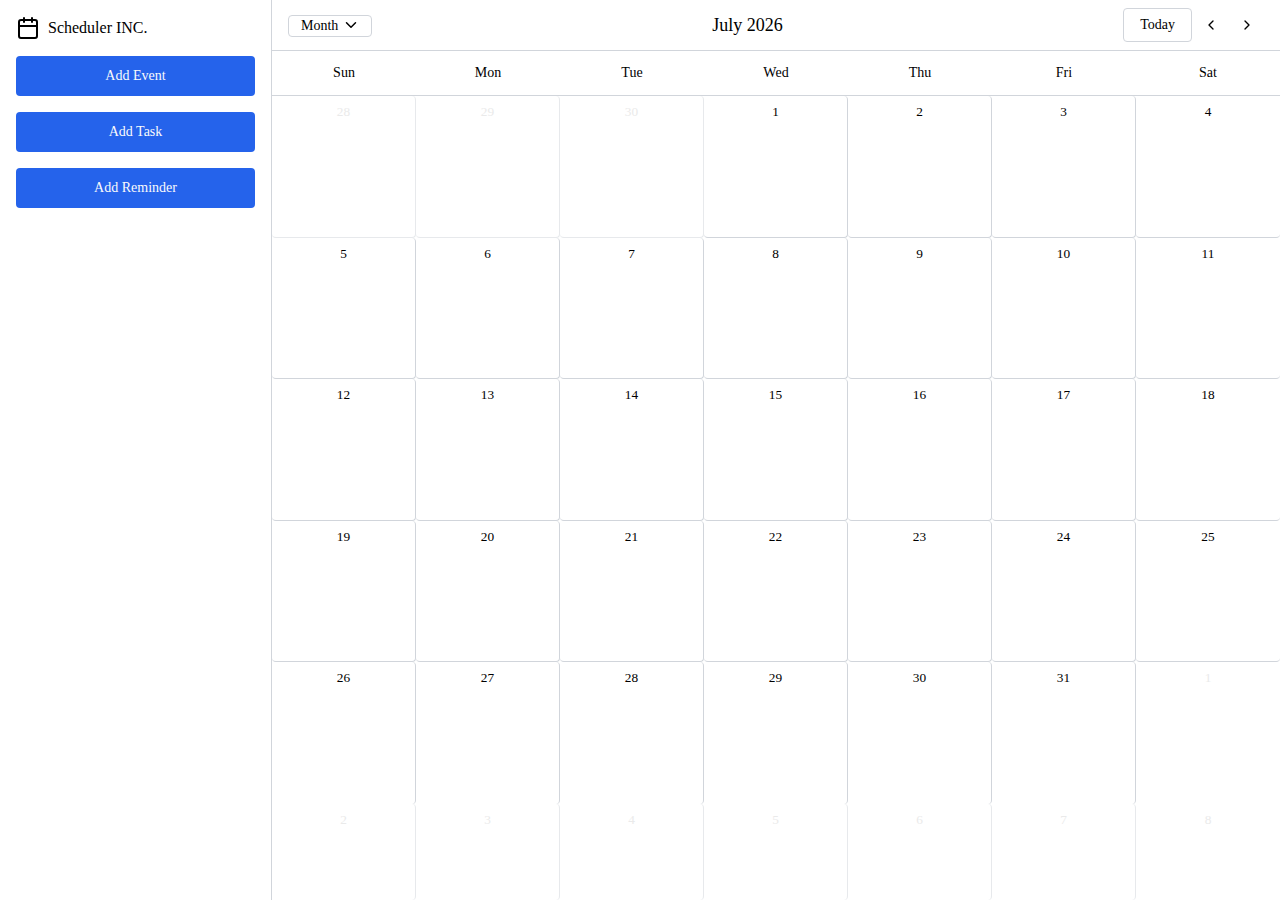
<file: index.html>
<!DOCTYPE html>
<html lang="en">

<head>
  <meta charset="UTF-8" />
  <meta name="viewport" content="width=device-width, initial-scale=1.0" />
  <link rel="stylesheet" href="Calendar.css" />
  <title>Calendar</title>
  <script defer src="Calendar.js"></script>
</head>

<body>


  <div class="app">
    <div class="sidebar desktop-only">
      <div class="sidebar__logo">
        <svg xmlns="http://www.w3.org/2000/svg" width="24" height="24" viewBox="0 0 24 24" fill="none"
          stroke="currentColor" stroke-width="2" stroke-linecap="round" stroke-linejoin="round"
          class="lucide lucide-calendar-icon lucide-calendar">
          <path d="M8 2v4" />
          <path d="M16 2v4" />
          <rect width="18" height="18" x="3" y="4" rx="2" />
          <path d="M3 10h18" />
        </svg>
        <span class="sidebar__title">Scheduler INC.</span>
      </div>
      <button class="button button--primary button--lg" id="addEventButton">Add Event</button>
      <button class="button button--primary button--lg" id="addTaskButton">Add Task</button>
      <button class="button button--primary button--lg" id="addReminderButton">Add Reminder</button>
    </div>
    <main class="main">
      <div class="nav">
        <button class="button button--icon button--secondary mobile-only">
          <svg xmlns="http://www.w3.org/2000/svg" width="24" height="24" viewBox="0 0 24 24" fill="none"
            stroke="currentColor" stroke-width="2" stroke-linecap="round" stroke-linejoin="round" class="button__icon">
            <path d="M4 12h16" />
            <path d="M4 18h16" />
            <path d="M4 6h16" />
          </svg>
        </button>

        
        <div id="snackbar">Changes Saved</div>

        <!-- Add Event Modal  --> 
        <div id="addEventModal" class="modal">
          <div class="modal-content">
            <span class="close-main">&times;</span>
            <h3>Add Event:</h3>
            <input type="text" id="title" maxlength="50" placeholder="Event Title" />

            <p>Select Date:</p>
            <input type="date" id="date" class="date" />

            <div class="modal-all-day">
              <span id="repeatLabel">Repeat: </span>
              <span id="SliderRepeat" class="slider round">
                <span class="slider-circle"></span><br>
              </span>
              <input type="date" id="repeatDate" class="date" style="display: none;" />
            </div>

            <div class="time-range">
              <input id="time1" type="time" />
              <p>-</p>
              <input id="time2" type="time" />
            </div>

            <div class="modal-all-day">
              <p>All Day:</p>
              <span id="SliderAllDay" class="slider round">
                <span class="slider-circle"></span> <!-- Circle inside the slider -->
              </span>
            </div>

            <button id="submit" class="button button--primary button--lg">Save</button>
          </div>
        </div>

        <!-- Cancel Confirmation Modal -->
        <div id="cancelModal" class="modal">
          <div class="modal-content">
            <p>Are you sure you want to discard this event?</p>
            <button id="yes" class="confirm">Yes</button>
            <button id="no" class="confirm">No</button>
          </div>
        </div>


<!-- ////////////////////////////////////////////////////////////////////////////////-->

        <!-- Add Task Modal  -->
        <div id="addTaskModal" class="modal">
          <div class="modal-content">
            <span class="close-main">&times;</span>
            <h3>Add Task:</h3>
            <input type="text" id="title" maxlength="50" placeholder="Task Title" />

            <p>Select Date:</p>
            <input type="date" id="date" class="date" />

            <div class="modal-all-day">
              <span id="repeatLabel">Repeat: </span>
              <span id="SliderRepeat" class="slider round">
                <span class="slider-circle"></span><br>
              </span>
              <input type="date" id="repeatDate" class="date" style="display: none;" />
            </div>

            <div class="time-range">
              <input id="time1" type="time" />
              <p>-</p>
              <input id="time2" type="time" />
            </div>

            <div class="modal-all-day">
              <p>All Day:</p>
              <span id="SliderAllDay" class="slider round">
                <span class="slider-circle"></span> <!-- Circle inside the slider -->
              </span>
            </div>

            <button id="submit" class="button button--primary button--lg">Save</button>
          </div>
        </div>

        <!-- Cancel Confirmation Modal -->
        <div id="cancelModal" class="modal">
          <div class="modal-content">
            <p>Are you sure you want to discard this event?</p>
            <button id="yes" class="confirm">Yes</button>
            <button id="no" class="confirm">No</button>
          </div>
        </div>

        
<!-- ////////////////////////////////////////////////////////////////////////////////-->

 <!-- Add Reminder Modal  -->
 <div id="addReminderModal" class="modal">
  <div class="modal-content">
    <span class="close-main">&times;</span>
    <h3>Add Reminder:</h3>
    <input type="text" id="title" maxlength="50" placeholder="Title" />
    <p>Select Date:</p>
    <input type="date" id="date" class="date" />

    <div class="modal-all-day">
      <span id="repeatLabel">Repeat: </span>
      <span id="SliderRepeat" class="slider round">
        <span class="slider-circle"></span><br>
      </span>
      <input type="date" id="repeatDate" class="date" style="display: none;" />
    </div>

    <div class="time-range">
      <input id="time1" type="time" />
      <p>-</p>
      <input id="time2" type="time" />
    </div>

    <div class="modal-all-day">
      <p>All Day:</p>
      <span id="SliderAllDay" class="slider round">
        <span class="slider-circle"></span> <!-- Circle inside the slider -->
      </span>
    </div>

    <button id="submit" class="button button--primary button--lg">Save</button>
  </div>
</div>

<!-- Cancel Confirmation Modal -->
<div id="cancelModal" class="modal">
  <div class="modal-content">
    <p>Are you sure you want to discard this event?</p>
    <button id="yes" class="confirm">Yes</button>
    <button id="no" class="confirm">No</button>
  </div>
</div>

<!-- ////////////////////////////////////////////////////////////////////////////////-->


        <div class="nav__date-info">
          <div class="nav__controls">
            <button class="button button--secondary desktop-only">
              Today
            </button>
            <button class="button button--icon button--secondary mobile-only">
              <svg xmlns="http://www.w3.org/2000/svg" width="24" height="24" viewBox="0 0 24 24" fill="none"
                stroke="currentColor" stroke-width="2" stroke-linecap="round" stroke-linejoin="round"
                class="button__icon">
                <path d="M8 2v4" />
                <path d="M16 2v4" />
                <rect width="18" height="18" x="3" y="4" rx="2" />
                <path d="M3 10h18" />
                <path d="M8 14h.01" />
                <path d="M12 14h.01" />
                <path d="M16 14h.01" />
                <path d="M8 18h.01" />
                <path d="M12 18h.01" />
                <path d="M16 18h.01" />
              </svg>
            </button>
            <div class="nav__arrows">
              <button class="button button--icon button--secondary">
                <svg xmlns="http://www.w3.org/2000/svg" width="24" height="24" viewBox="0 0 24 24" fill="none"
                  stroke="currentColor" stroke-width="2" stroke-linecap="round" stroke-linejoin="round"
                  class="button__icon">
                  <path d="m15 18-6-6 6-6" />
                </svg>
              </button>
              <button class="button button--icon button--secondary">
                <svg xmlns="http://www.w3.org/2000/svg" width="24" height="24" viewBox="0 0 24 24" fill="none"
                  stroke="currentColor" stroke-width="2" stroke-linecap="round" stroke-linejoin="round"
                  class="button__icon">
                  <path d="m9 18 6-6-6-6" />
                </svg>
              </button>
            </div>
          </div>
          <time class="nav__date">July 2024</time>
          <div class="select desktop-only">
            <select class="select__select" data-view-select>
              <option value="day">Day</option>
              <option value="week">Week</option>
              <option value="month" selected>Month</option>
            </select>
            <svg xmlns="http://www.w3.org/2000/svg" width="24" height="24" viewBox="0 0 24 24" fill="none"
              stroke="currentColor" stroke-width="2" stroke-linecap="round" stroke-linejoin="round"
              class="select__icon">
              <path d="m6 9 6 6 6-6" />
            </svg>
          </div>
        </div>
      </div>
      <div class="calendar">
        <div class="month-calendar month-calendar--five-week">
          <ul class="month-calendar__day-of-week-list">
            <li class="month-calendar__day-of-week">Sun</li>
            <li class="month-calendar__day-of-week">Mon</li>
            <li class="month-calendar__day-of-week">Tue</li>
            <li class="month-calendar__day-of-week">Wed</li>
            <li class="month-calendar__day-of-week">Thu</li>
            <li class="month-calendar__day-of-week">Fri</li>
            <li class="month-calendar__day-of-week">Sat</li>
          </ul>

          <div class="month-calendar__day-list-wrapper">
            <ul class="month-calendar__day-list">
              <li class="month-calendar__day">
                <button class="month-calendar__day-label">30</button>
                <div class="month-calendar__event-list-wrapper">
                  <ul class="event-list"></ul>
                </div>
              </li>
              <li class="month-calendar__day">
                <button class="month-calendar__day-label">1</button>
                <div class="month-calendar__event-list-wrapper">
                  <ul class="event-list"></ul>
                </div>
              </li>
              <li class="month-calendar__day">
                <button class="month-calendar__day-label">2</button>
                <div class="month-calendar__event-list-wrapper">
                  <ul class="event-list"></ul>
                </div>
              </li>
              <li class="month-calendar__day">
                <button class="month-calendar__day-label">3</button>
                <div class="month-calendar__event-list-wrapper">
                  <ul class="event-list"></ul>
                </div>
              </li>
              <li class="month-calendar__day">
                <button class="month-calendar__day-label">4</button>
                <div class="month-calendar__event-list-wrapper">
                  <ul class="event-list"></ul>
                </div>
              </li>
              <li class="month-calendar__day">
                <button class="month-calendar__day-label">5</button>
                <div class="month-calendar__event-list-wrapper">
                  <ul class="event-list"></ul>
                </div>
              </li>
              <li class="month-calendar__day">
                <button class="month-calendar__day-label">6</button>
                <div class="month-calendar__event-list-wrapper">
                  <ul class="event-list"></ul>
                </div>
              </li>
              <li class="month-calendar__day">
                <button class="month-calendar__day-label">6</button>
                <div class="month-calendar__event-list-wrapper">
                  <ul class="event-list"></ul>
                </div>
              </li>
              <li class="month-calendar__day">
                <button class="month-calendar__day-label">7</button>
                <div class="month-calendar__event-list-wrapper">
                  <ul class="event-list"></ul>
                </div>
              </li>
              <li class="month-calendar__day">
                <button class="month-calendar__day-label">8</button>
                <div class="month-calendar__event-list-wrapper">
                  <ul class="event-list"></ul>
                </div>
              </li>
              <li class="month-calendar__day">
                <button class="month-calendar__day-label">9</button>
                <div class="month-calendar__event-list-wrapper">
                  <ul class="event-list"></ul>
                </div>
              </li>
              <li class="month-calendar__day">
                <button class="month-calendar__day-label">10</button>
                <div class="month-calendar__event-list-wrapper">
                  <ul class="event-list"></ul>
                </div>
              </li>
              <li class="month-calendar__day">
                <button class="month-calendar__day-label">11</button>
                <div class="month-calendar__event-list-wrapper">
                  <ul class="event-list"></ul>
                </div>
              </li>
              <li class="month-calendar__day">
                <button class="month-calendar__day-label">12</button>
                <div class="month-calendar__event-list-wrapper">
                  <ul class="event-list"></ul>
                </div>
              </li>
              <li class="month-calendar__day">
                <button class="month-calendar__day-label">13</button>
                <div class="month-calendar__event-list-wrapper">
                  <ul class="event-list"></ul>
                </div>
              </li>
              <li class="month-calendar__day">
                <button class="month-calendar__day-label">14</button>
                <div class="month-calendar__event-list-wrapper">
                  <ul class="event-list"></ul>
                </div>
              </li>
              <li class="month-calendar__day">
                <button class="month-calendar__day-label">15</button>
                <div class="month-calendar__event-list-wrapper">
                  <ul class="event-list"></ul>
                </div>
              </li>
              <li class="month-calendar__day">
                <button class="month-calendar__day-label">16</button>
                <div class="month-calendar__event-list-wrapper">
                  <ul class="event-list"></ul>
                </div>
              </li>
              <li class="month-calendar__day">
                <button class="month-calendar__day-label">17</button>
                <div class="month-calendar__event-list-wrapper">
                  <ul class="event-list"></ul>
                </div>
              </li>
              <li class="month-calendar__day">
                <button class="month-calendar__day-label">18</button>
                <div class="month-calendar__event-list-wrapper">
                  <ul class="event-list"></ul>
                </div>
              </li>
              <li class="month-calendar__day">
                <button class="month-calendar__day-label">19</button>
                <div class="month-calendar__event-list-wrapper">
                  <ul class="event-list"></ul>
                </div>
              </li>
              <li class="month-calendar__day">
                <button class="month-calendar__day-label">20</button>
                <div class="month-calendar__event-list-wrapper">
                  <ul class="event-list"></ul>
                </div>
              </li>
              <li class="month-calendar__day">
                <button class="month-calendar__day-label">21</button>
                <div class="month-calendar__event-list-wrapper">
                  <ul class="event-list"></ul>
                </div>
              </li>
              <li class="month-calendar__day">
                <button class="month-calendar__day-label">22</button>
                <div class="month-calendar__event-list-wrapper">
                  <ul class="event-list"></ul>
                </div>
              </li>
              <li class="month-calendar__day">
                <button class="month-calendar__day-label">23</button>
                <div class="month-calendar__event-list-wrapper">
                  <ul class="event-list"></ul>
                </div>
              </li>
              <li class="month-calendar__day">
                <button class="month-calendar__day-label">24</button>
                <div class="month-calendar__event-list-wrapper">
                  <ul class="event-list"></ul>
                </div>
              </li>
              <li class="month-calendar__day">
                <button class="month-calendar__day-label">25</button>
                <div class="month-calendar__event-list-wrapper">
                  <ul class="event-list"></ul>
                </div>
              </li>
              <li class="month-calendar__day">
                <button class="month-calendar__day-label">26</button>
                <div class="month-calendar__event-list-wrapper">
                  <ul class="event-list"></ul>
                </div>
              </li>
              <li class="month-calendar__day">
                <button class="month-calendar__day-label">27</button>
                <div class="month-calendar__event-list-wrapper">
                  <ul class="event-list"></ul>
                </div>
              </li>
              <li class="month-calendar__day">
                <button class="month-calendar__day-label">28</button>
                <div class="month-calendar__event-list-wrapper">
                  <ul class="event-list"></ul>
                </div>
              </li>
              <li class="month-calendar__day">
                <button class="month-calendar__day-label">29</button>
                <div class="month-calendar__event-list-wrapper">
                  <ul class="event-list"></ul>
                </div>
              </li>
              <li class="month-calendar__day">
                <button class="month-calendar__day-label">30</button>
                <div class="month-calendar__event-list-wrapper">
                  <ul class="event-list"></ul>
                </div>
              </li>
              <li class="month-calendar__day">
                <button class="month-calendar__day-label">31</button>
                <div class="month-calendar__event-list-wrapper">
                  <ul class="event-list"></ul>
                </div>
              </li>
              <li class="month-calendar__day">
                <button class="month-calendar__day-label">1</button>
                <div class="month-calendar__event-list-wrapper">
                  <ul class="event-list"></ul>
                </div>
              </li>
              <li class="month-calendar__day">
                <button class="month-calendar__day-label">2</button>
                <div class="month-calendar__event-list-wrapper">
                  <ul class="event-list"></ul>
                </div>
              </li>
            </ul>
          </div>
        </div>
      </div>

      <div class="week-calendar" data-week-calendar style="display: none;">
              <ul class="week-calendar__day-of-week-list">
                <li class="week-calendar__day-of-week">
                  <button class="week-calendar__day-of-week-button">
                  <span class="week-calendar__day-of-week-day">Sun</span>
                  <span class="week-calendar__day-of-week-num">7</span>
                  </button>
                </li>
                <li class="week-calendar__day-of-week">
                  <button class="week-calendar__day-of-week-button">
                  <span class="week-calendar__day-of-week-day">Mon</span>
                  <span class="week-calendar__day-of-week-num">8</span>
                  </button>
                </li>
                <li class="week-calendar__day-of-week">
                  <button class="week-calendar__day-of-week-button">
                  <span class="week-calendar__day-of-week-day">Tue</span>
                  <span class="week-calendar__day-of-week-num">9</span>
                  </button>
                </li>
                <li class="week-calendar__day-of-week">
                  <button class="week-calendar__day-of-week-button">
                  <span class="week-calendar__day-of-week-day">Wed</span>
                  <span class="week-calendar__day-of-week-num">10</span>
                  </button>
                </li>
                <li class="week-calendar__day-of-week">
                  <button class="week-calendar__day-of-week-button">
                  <span class="week-calendar__day-of-week-day">Thu</span>
                  <span class="week-calendar__day-of-week-num">11</span>
                  </button>
                </li>
                <li class="week-calendar__day-of-week">
                  <button class="week-calendar__day-of-week-button">
                  <span class="week-calendar__day-of-week-day">Fri</span>
                  <span class="week-calendar__day-of-week-num">12</span>
                  </button>
                </li>
                <li class="week-calendar__day-of-week">
                  <button class="week-calendar__day-of-week-button">
                  <span class="week-calendar__day-of-week-day">Sat</span>
                  <span class="week-calendar__day-of-week-num">13</span>
                  </button>
                </li>
              </ul>

              <ul class="week-calendar__all-day-list">
                <li class="week-calendar__all-day-list-item">
                  <ul class="event-list">
                  </ul>
                </li>
                <li class="week-calendar__all-day-list-item">
                  <ul class="event-list"></ul>
                </li>
                <li class="week-calendar__all-day-list-item">
                  <ul class="event-list"></ul>
                </li>
                <li class="week-calendar__all-day-list-item">
                  <ul class="event-list"></ul>
                </li>
                <li class="week-calendar__all-day-list-item">
                  <ul class="event-list"></ul>
                </li>
                <li class="week-calendar__all-day-list-item">
                  <ul class="event-list"></ul>
                </li>
                <li class="week-calendar__all-day-list-item">
                  <ul class="event-list"></ul>
                </li>
              </ul>

              <div class="week-calendar__content">
                <div class="week-calendar__content-inner">
                  <ul class="week-calendar__time-list">
                    <li class="week-calendar__time-item">
                      <time class="week-calendar__time">12:00 AM</time>
                    </li>
                    <li class="week-calendar__time-item">
                      <time class="week-calendar__time">1:00 AM</time>
                    </li>
                    <li class="week-calendar__time-item">
                      <time class="week-calendar__time">2:00 AM</time>
                    </li>
                    <li class="week-calendar__time-item">
                      <time class="week-calendar__time">3:00 AM</time>
                    </li>
                    <li class="week-calendar__time-item">
                      <time class="week-calendar__time">4:00 AM</time>
                    </li>
                    <li class="week-calendar__time-item">
                      <time class="week-calendar__time">5:00 AM</time>
                    </li>
                    <li class="week-calendar__time-item">
                      <time class="week-calendar__time">6:00 AM</time>
                    </li>
                    <li class="week-calendar__time-item">
                      <time class="week-calendar__time">7:00 AM</time>
                    </li>
                    <li class="week-calendar__time-item">
                      <time class="week-calendar__time">8:00 AM</time>
                    </li>
                    <li class="week-calendar__time-item">
                      <time class="week-calendar__time">9:00 AM</time>
                    </li>
                    <li class="week-calendar__time-item">
                      <time class="week-calendar__time">10:00 AM</time>
                    </li>
                    <li class="week-calendar__time-item">
                      <time class="week-calendar__time">11:00 AM</time>
                    </li>
                    <li class="week-calendar__time-item">
                      <time class="week-calendar__time">12:00 PM</time>
                    </li>
                    <li class="week-calendar__time-item">
                      <time class="week-calendar__time">1:00 PM</time>
                    </li>
                    <li class="week-calendar__time-item">
                      <time class="week-calendar__time">2:00 PM</time>
                    </li>
                    <li class="week-calendar__time-item">
                      <time class="week-calendar__time">3:00 PM</time>
                    </li>
                    <li class="week-calendar__time-item">
                      <time class="week-calendar__time">4:00 PM</time>
                    </li>
                    <li class="week-calendar__time-item">
                      <time class="week-calendar__time">5:00 PM</time>
                    </li>
                    <li class="week-calendar__time-item">
                      <time class="week-calendar__time">6:00 PM</time>
                    </li>
                    <li class="week-calendar__time-item">
                      <time class="week-calendar__time">7:00 PM</time>
                    </li>
                    <li class="week-calendar__time-item">
                      <time class="week-calendar__time">8:00 PM</time>
                    </li>
                    <li class="week-calendar__time-item">
                      <time class="week-calendar__time">9:00 PM</time>
                    </li>
                    <li class="week-calendar__time-item">
                      <time class="week-calendar__time">10:00 PM</time>
                    </li>
                    <li class="week-calendar__time-item">
                      <time class="week-calendar__time">11:00 PM</time>
                    </li>
                  </ul>
                  <div class="week-calendar__columns">
                    <div class="week-calendar__coloumn">
                      <div class="week-calendar__cell"></div>
                      <div class="week-calendar__cell"></div>
                      <div class="week-calendar__cell"></div>
                      <div class="week-calendar__cell"></div>
                      <div class="week-calendar__cell"></div>
                      <div class="week-calendar__cell"></div>
                      <div class="week-calendar__cell"></div>
                      <div class="week-calendar__cell"></div>
                      <div class="week-calendar__cell"></div>
                      <div class="week-calendar__cell"></div>
                      <div class="week-calendar__cell"></div>
                      <div class="week-calendar__cell"></div>
                      <div class="week-calendar__cell"></div>
                      <div class="week-calendar__cell"></div>
                      <div class="week-calendar__cell"></div>
                      <div class="week-calendar__cell"></div>
                      <div class="week-calendar__cell"></div>
                      <div class="week-calendar__cell"></div>
                      <div class="week-calendar__cell"></div>
                      <div class="week-calendar__cell"></div>
                      <div class="week-calendar__cell"></div>
                      <div class="week-calendar__cell"></div>
                      <div class="week-calendar__cell"></div>
                      <div class="week-calendar__cell"></div>
                      <div class="week-calendar__cell"></div>
                        <button class="event event--filled event--dynamic">
                          <span class="event__color"></span>
                          <span class="event__title"> my second event</span>
                          <span class="event__time">
                            <time>3:00 AM</time> - 
                            <time>6:00 AM</time>
                          </span>
                        </button>
                    </div>
                     <div class="week-calendar__coloumn">
                      <div class="week-calendar__cell"></div>
                      <div class="week-calendar__cell"></div>
                      <div class="week-calendar__cell"></div>
                      <div class="week-calendar__cell"></div>
                      <div class="week-calendar__cell"></div>
                      <div class="week-calendar__cell"></div>
                      <div class="week-calendar__cell"></div>
                      <div class="week-calendar__cell"></div>
                      <div class="week-calendar__cell"></div>
                      <div class="week-calendar__cell"></div>
                      <div class="week-calendar__cell"></div>
                      <div class="week-calendar__cell"></div>
                      <div class="week-calendar__cell"></div>
                      <div class="week-calendar__cell"></div>
                      <div class="week-calendar__cell"></div>
                      <div class="week-calendar__cell"></div>
                      <div class="week-calendar__cell"></div>
                      <div class="week-calendar__cell"></div>
                      <div class="week-calendar__cell"></div>
                      <div class="week-calendar__cell"></div>
                      <div class="week-calendar__cell"></div>
                      <div class="week-calendar__cell"></div>
                      <div class="week-calendar__cell"></div>
                      <div class="week-calendar__cell"></div>
                      <div class="week-calendar__cell"></div>
                    </div>
                     <div class="week-calendar__coloumn">
                      <div class="week-calendar__cell"></div>
                      <div class="week-calendar__cell"></div>
                      <div class="week-calendar__cell"></div>
                      <div class="week-calendar__cell"></div>
                      <div class="week-calendar__cell"></div>
                      <div class="week-calendar__cell"></div>
                      <div class="week-calendar__cell"></div>
                      <div class="week-calendar__cell"></div>
                      <div class="week-calendar__cell"></div>
                      <div class="week-calendar__cell"></div>
                      <div class="week-calendar__cell"></div>
                      <div class="week-calendar__cell"></div>
                      <div class="week-calendar__cell"></div>
                      <div class="week-calendar__cell"></div>
                      <div class="week-calendar__cell"></div>
                      <div class="week-calendar__cell"></div>
                      <div class="week-calendar__cell"></div>
                      <div class="week-calendar__cell"></div>
                      <div class="week-calendar__cell"></div>
                      <div class="week-calendar__cell"></div>
                      <div class="week-calendar__cell"></div>
                      <div class="week-calendar__cell"></div>
                      <div class="week-calendar__cell"></div>
                      <div class="week-calendar__cell"></div>
                      <div class="week-calendar__cell"></div>
                    </div>
                     <div class="week-calendar__coloumn">
                      <div class="week-calendar__cell"></div>
                      <div class="week-calendar__cell"></div>
                      <div class="week-calendar__cell"></div>
                      <div class="week-calendar__cell"></div>
                      <div class="week-calendar__cell"></div>
                      <div class="week-calendar__cell"></div>
                      <div class="week-calendar__cell"></div>
                      <div class="week-calendar__cell"></div>
                      <div class="week-calendar__cell"></div>
                      <div class="week-calendar__cell"></div>
                      <div class="week-calendar__cell"></div>
                      <div class="week-calendar__cell"></div>
                      <div class="week-calendar__cell"></div>
                      <div class="week-calendar__cell"></div>
                      <div class="week-calendar__cell"></div>
                      <div class="week-calendar__cell"></div>
                      <div class="week-calendar__cell"></div>
                      <div class="week-calendar__cell"></div>
                      <div class="week-calendar__cell"></div>
                      <div class="week-calendar__cell"></div>
                      <div class="week-calendar__cell"></div>
                      <div class="week-calendar__cell"></div>
                      <div class="week-calendar__cell"></div>
                      <div class="week-calendar__cell"></div>
                      <div class="week-calendar__cell"></div>
                    </div>
                     <div class="week-calendar__coloumn">
                      <div class="week-calendar__cell"></div>
                      <div class="week-calendar__cell"></div>
                      <div class="week-calendar__cell"></div>
                      <div class="week-calendar__cell"></div>
                      <div class="week-calendar__cell"></div>
                      <div class="week-calendar__cell"></div>
                      <div class="week-calendar__cell"></div>
                      <div class="week-calendar__cell"></div>
                      <div class="week-calendar__cell"></div>
                      <div class="week-calendar__cell"></div>
                      <div class="week-calendar__cell"></div>
                      <div class="week-calendar__cell"></div>
                      <div class="week-calendar__cell"></div>
                      <div class="week-calendar__cell"></div>
                      <div class="week-calendar__cell"></div>
                      <div class="week-calendar__cell"></div>
                      <div class="week-calendar__cell"></div>
                      <div class="week-calendar__cell"></div>
                      <div class="week-calendar__cell"></div>
                      <div class="week-calendar__cell"></div>
                      <div class="week-calendar__cell"></div>
                      <div class="week-calendar__cell"></div>
                      <div class="week-calendar__cell"></div>
                      <div class="week-calendar__cell"></div>
                      <div class="week-calendar__cell"></div>
                    </div>
                     <div class="week-calendar__coloumn">
                      <div class="week-calendar__cell"></div>
                      <div class="week-calendar__cell"></div>
                      <div class="week-calendar__cell"></div>
                      <div class="week-calendar__cell"></div>
                      <div class="week-calendar__cell"></div>
                      <div class="week-calendar__cell"></div>
                      <div class="week-calendar__cell"></div>
                      <div class="week-calendar__cell"></div>
                      <div class="week-calendar__cell"></div>
                      <div class="week-calendar__cell"></div>
                      <div class="week-calendar__cell"></div>
                      <div class="week-calendar__cell"></div>
                      <div class="week-calendar__cell"></div>
                      <div class="week-calendar__cell"></div>
                      <div class="week-calendar__cell"></div>
                      <div class="week-calendar__cell"></div>
                      <div class="week-calendar__cell"></div>
                      <div class="week-calendar__cell"></div>
                      <div class="week-calendar__cell"></div>
                      <div class="week-calendar__cell"></div>
                      <div class="week-calendar__cell"></div>
                      <div class="week-calendar__cell"></div>
                      <div class="week-calendar__cell"></div>
                      <div class="week-calendar__cell"></div>
                      <div class="week-calendar__cell"></div>
                    </div>
                     <div class="week-calendar__coloumn">
                      <div class="week-calendar__cell"></div>
                      <div class="week-calendar__cell"></div>
                      <div class="week-calendar__cell"></div>
                      <div class="week-calendar__cell"></div>
                      <div class="week-calendar__cell"></div>
                      <div class="week-calendar__cell"></div>
                      <div class="week-calendar__cell"></div>
                      <div class="week-calendar__cell"></div>
                      <div class="week-calendar__cell"></div>
                      <div class="week-calendar__cell"></div>
                      <div class="week-calendar__cell"></div>
                      <div class="week-calendar__cell"></div>
                      <div class="week-calendar__cell"></div>
                      <div class="week-calendar__cell"></div>
                      <div class="week-calendar__cell"></div>
                      <div class="week-calendar__cell"></div>
                      <div class="week-calendar__cell"></div>
                      <div class="week-calendar__cell"></div>
                      <div class="week-calendar__cell"></div>
                      <div class="week-calendar__cell"></div>
                      <div class="week-calendar__cell"></div>
                      <div class="week-calendar__cell"></div>
                      <div class="week-calendar__cell"></div>
                      <div class="week-calendar__cell"></div>
                      <div class="week-calendar__cell"></div>
                    </div>
                  </div>
                </div>
              </div>
        </div>
           <div class="week-calendar week-calendar--day" data-day-calendar style="display: none;">
              <ul class="week-calendar__day-of-week-list">
                <li class="week-calendar__day-of-week">
                  <button class="week-calendar__day-of-week-button">
                  <span class="week-calendar__day-of-week-day">Sun</span>
                  <span class="week-calendar__day-of-week-num">7</span>
                  </button>
                </li>
              </ul>

              <ul class="week-calendar__all-day-list">
                <li class="week-calendar__all-day-list-item">
                  <ul class="event-list">
                  </ul>
                </li>
              </ul>

              <div class="week-calendar__content">
                <div class="week-calendar__content-inner">
                  <ul class="week-calendar__time-list">
                    <li class="week-calendar__time-item">
                      <time class="week-calendar__time">12:00 AM</time>
                    </li>
                    <li class="week-calendar__time-item">
                      <time class="week-calendar__time">1:00 AM</time>
                    </li>
                    <li class="week-calendar__time-item">
                      <time class="week-calendar__time">2:00 AM</time>
                    </li>
                    <li class="week-calendar__time-item">
                      <time class="week-calendar__time">3:00 AM</time>
                    </li>
                    <li class="week-calendar__time-item">
                      <time class="week-calendar__time">4:00 AM</time>
                    </li>
                    <li class="week-calendar__time-item">
                      <time class="week-calendar__time">5:00 AM</time>
                    </li>
                    <li class="week-calendar__time-item">
                      <time class="week-calendar__time">6:00 AM</time>
                    </li>
                    <li class="week-calendar__time-item">
                      <time class="week-calendar__time">7:00 AM</time>
                    </li>
                    <li class="week-calendar__time-item">
                      <time class="week-calendar__time">8:00 AM</time>
                    </li>
                    <li class="week-calendar__time-item">
                      <time class="week-calendar__time">9:00 AM</time>
                    </li>
                    <li class="week-calendar__time-item">
                      <time class="week-calendar__time">10:00 AM</time>
                    </li>
                    <li class="week-calendar__time-item">
                      <time class="week-calendar__time">11:00 AM</time>
                    </li>
                    <li class="week-calendar__time-item">
                      <time class="week-calendar__time">12:00 PM</time>
                    </li>
                    <li class="week-calendar__time-item">
                      <time class="week-calendar__time">1:00 PM</time>
                    </li>
                    <li class="week-calendar__time-item">
                      <time class="week-calendar__time">2:00 PM</time>
                    </li>
                    <li class="week-calendar__time-item">
                      <time class="week-calendar__time">3:00 PM</time>
                    </li>
                    <li class="week-calendar__time-item">
                      <time class="week-calendar__time">4:00 PM</time>
                    </li>
                    <li class="week-calendar__time-item">
                      <time class="week-calendar__time">5:00 PM</time>
                    </li>
                    <li class="week-calendar__time-item">
                      <time class="week-calendar__time">6:00 PM</time>
                    </li>
                    <li class="week-calendar__time-item">
                      <time class="week-calendar__time">7:00 PM</time>
                    </li>
                    <li class="week-calendar__time-item">
                      <time class="week-calendar__time">8:00 PM</time>
                    </li>
                    <li class="week-calendar__time-item">
                      <time class="week-calendar__time">9:00 PM</time>
                    </li>
                    <li class="week-calendar__time-item">
                      <time class="week-calendar__time">10:00 PM</time>
                    </li>
                    <li class="week-calendar__time-item">
                      <time class="week-calendar__time">11:00 PM</time>
                    </li>
                  </ul>
                  <div class="week-calendar__columns">
                    <div class="week-calendar__coloumn">
                      <div class="week-calendar__cell"></div>
                      <div class="week-calendar__cell"></div>
                      <div class="week-calendar__cell"></div>
                      <div class="week-calendar__cell"></div>
                      <div class="week-calendar__cell"></div>
                      <div class="week-calendar__cell"></div>
                      <div class="week-calendar__cell"></div>
                      <div class="week-calendar__cell"></div>
                      <div class="week-calendar__cell"></div>
                      <div class="week-calendar__cell"></div>
                      <div class="week-calendar__cell"></div>
                      <div class="week-calendar__cell"></div>
                      <div class="week-calendar__cell"></div>
                      <div class="week-calendar__cell"></div>
                      <div class="week-calendar__cell"></div>
                      <div class="week-calendar__cell"></div>
                      <div class="week-calendar__cell"></div>
                      <div class="week-calendar__cell"></div>
                      <div class="week-calendar__cell"></div>
                      <div class="week-calendar__cell"></div>
                      <div class="week-calendar__cell"></div>
                      <div class="week-calendar__cell"></div>
                      <div class="week-calendar__cell"></div>
                      <div class="week-calendar__cell"></div>
                      <div class="week-calendar__cell"></div>
                    </div>
                  </div>
                </div>
              </div>
        </div>

      </div>
      
          <div class="week-calendar" data-week-calendar style="display: none;">
              <ul class="week-calendar__day-of-week-list">
                <li class="week-calendar__day-of-week">
                  <button class="week-calendar__day-of-week-button">
                  <span class="week-calendar__day-of-week-day">Sun</span>
                  <span class="week-calendar__day-of-week-num">7</span>
                  </button>
                </li>
                <li class="week-calendar__day-of-week">
                  <button class="week-calendar__day-of-week-button">
                  <span class="week-calendar__day-of-week-day">Mon</span>
                  <span class="week-calendar__day-of-week-num">8</span>
                  </button>
                </li>
                <li class="week-calendar__day-of-week">
                  <button class="week-calendar__day-of-week-button">
                  <span class="week-calendar__day-of-week-day">Tue</span>
                  <span class="week-calendar__day-of-week-num">9</span>
                  </button>
                </li>
                <li class="week-calendar__day-of-week">
                  <button class="week-calendar__day-of-week-button">
                  <span class="week-calendar__day-of-week-day">Wed</span>
                  <span class="week-calendar__day-of-week-num">10</span>
                  </button>
                </li>
                <li class="week-calendar__day-of-week">
                  <button class="week-calendar__day-of-week-button">
                  <span class="week-calendar__day-of-week-day">Thu</span>
                  <span class="week-calendar__day-of-week-num">11</span>
                  </button>
                </li>
                <li class="week-calendar__day-of-week">
                  <button class="week-calendar__day-of-week-button">
                  <span class="week-calendar__day-of-week-day">Fri</span>
                  <span class="week-calendar__day-of-week-num">12</span>
                  </button>
                </li>
                <li class="week-calendar__day-of-week">
                  <button class="week-calendar__day-of-week-button">
                  <span class="week-calendar__day-of-week-day">Sat</span>
                  <span class="week-calendar__day-of-week-num">13</span>
                  </button>
                </li>
              </ul>

              <ul class="week-calendar__all-day-list">
                <li class="week-calendar__all-day-list-item">
                  <ul class="event-list">
                  </ul>
                </li>
                <li class="week-calendar__all-day-list-item">
                  <ul class="event-list"></ul>
                </li>
                <li class="week-calendar__all-day-list-item">
                  <ul class="event-list"></ul>
                </li>
                <li class="week-calendar__all-day-list-item">
                  <ul class="event-list"></ul>
                </li>
                <li class="week-calendar__all-day-list-item">
                  <ul class="event-list"></ul>
                </li>
                <li class="week-calendar__all-day-list-item">
                  <ul class="event-list"></ul>
                </li>
                <li class="week-calendar__all-day-list-item">
                  <ul class="event-list"></ul>
                </li>
              </ul>

              <div class="week-calendar__content">
                <div class="week-calendar__content-inner">
                  <ul class="week-calendar__time-list">
                    <li class="week-calendar__time-item">
                      <time class="week-calendar__time">12:00 AM</time>
                    </li>
                    <li class="week-calendar__time-item">
                      <time class="week-calendar__time">1:00 AM</time>
                    </li>
                    <li class="week-calendar__time-item">
                      <time class="week-calendar__time">2:00 AM</time>
                    </li>
                    <li class="week-calendar__time-item">
                      <time class="week-calendar__time">3:00 AM</time>
                    </li>
                    <li class="week-calendar__time-item">
                      <time class="week-calendar__time">4:00 AM</time>
                    </li>
                    <li class="week-calendar__time-item">
                      <time class="week-calendar__time">5:00 AM</time>
                    </li>
                    <li class="week-calendar__time-item">
                      <time class="week-calendar__time">6:00 AM</time>
                    </li>
                    <li class="week-calendar__time-item">
                      <time class="week-calendar__time">7:00 AM</time>
                    </li>
                    <li class="week-calendar__time-item">
                      <time class="week-calendar__time">8:00 AM</time>
                    </li>
                    <li class="week-calendar__time-item">
                      <time class="week-calendar__time">9:00 AM</time>
                    </li>
                    <li class="week-calendar__time-item">
                      <time class="week-calendar__time">10:00 AM</time>
                    </li>
                    <li class="week-calendar__time-item">
                      <time class="week-calendar__time">11:00 AM</time>
                    </li>
                    <li class="week-calendar__time-item">
                      <time class="week-calendar__time">12:00 PM</time>
                    </li>
                    <li class="week-calendar__time-item">
                      <time class="week-calendar__time">1:00 PM</time>
                    </li>
                    <li class="week-calendar__time-item">
                      <time class="week-calendar__time">2:00 PM</time>
                    </li>
                    <li class="week-calendar__time-item">
                      <time class="week-calendar__time">3:00 PM</time>
                    </li>
                    <li class="week-calendar__time-item">
                      <time class="week-calendar__time">4:00 PM</time>
                    </li>
                    <li class="week-calendar__time-item">
                      <time class="week-calendar__time">5:00 PM</time>
                    </li>
                    <li class="week-calendar__time-item">
                      <time class="week-calendar__time">6:00 PM</time>
                    </li>
                    <li class="week-calendar__time-item">
                      <time class="week-calendar__time">7:00 PM</time>
                    </li>
                    <li class="week-calendar__time-item">
                      <time class="week-calendar__time">8:00 PM</time>
                    </li>
                    <li class="week-calendar__time-item">
                      <time class="week-calendar__time">9:00 PM</time>
                    </li>
                    <li class="week-calendar__time-item">
                      <time class="week-calendar__time">10:00 PM</time>
                    </li>
                    <li class="week-calendar__time-item">
                      <time class="week-calendar__time">11:00 PM</time>
                    </li>
                  </ul>
                  <div class="week-calendar__columns">
                    <div class="week-calendar__coloumn">
                      <div class="week-calendar__cell"></div>
                      <div class="week-calendar__cell"></div>
                      <div class="week-calendar__cell"></div>
                      <div class="week-calendar__cell"></div>
                      <div class="week-calendar__cell"></div>
                      <div class="week-calendar__cell"></div>
                      <div class="week-calendar__cell"></div>
                      <div class="week-calendar__cell"></div>
                      <div class="week-calendar__cell"></div>
                      <div class="week-calendar__cell"></div>
                      <div class="week-calendar__cell"></div>
                      <div class="week-calendar__cell"></div>
                      <div class="week-calendar__cell"></div>
                      <div class="week-calendar__cell"></div>
                      <div class="week-calendar__cell"></div>
                      <div class="week-calendar__cell"></div>
                      <div class="week-calendar__cell"></div>
                      <div class="week-calendar__cell"></div>
                      <div class="week-calendar__cell"></div>
                      <div class="week-calendar__cell"></div>
                      <div class="week-calendar__cell"></div>
                      <div class="week-calendar__cell"></div>
                      <div class="week-calendar__cell"></div>
                      <div class="week-calendar__cell"></div>
                      <div class="week-calendar__cell"></div>
                        <button class="event event--filled event--dynamic">
                          <span class="event__color"></span>
                          <span class="event__title"> my second event</span>
                          <span class="event__time">
                            <time>3:00 AM</time> - 
                            <time>6:00 AM</time>
                          </span>
                        </button>
                    </div>
                     <div class="week-calendar__coloumn">
                      <div class="week-calendar__cell"></div>
                      <div class="week-calendar__cell"></div>
                      <div class="week-calendar__cell"></div>
                      <div class="week-calendar__cell"></div>
                      <div class="week-calendar__cell"></div>
                      <div class="week-calendar__cell"></div>
                      <div class="week-calendar__cell"></div>
                      <div class="week-calendar__cell"></div>
                      <div class="week-calendar__cell"></div>
                      <div class="week-calendar__cell"></div>
                      <div class="week-calendar__cell"></div>
                      <div class="week-calendar__cell"></div>
                      <div class="week-calendar__cell"></div>
                      <div class="week-calendar__cell"></div>
                      <div class="week-calendar__cell"></div>
                      <div class="week-calendar__cell"></div>
                      <div class="week-calendar__cell"></div>
                      <div class="week-calendar__cell"></div>
                      <div class="week-calendar__cell"></div>
                      <div class="week-calendar__cell"></div>
                      <div class="week-calendar__cell"></div>
                      <div class="week-calendar__cell"></div>
                      <div class="week-calendar__cell"></div>
                      <div class="week-calendar__cell"></div>
                      <div class="week-calendar__cell"></div>
                    </div>
                     <div class="week-calendar__coloumn">
                      <div class="week-calendar__cell"></div>
                      <div class="week-calendar__cell"></div>
                      <div class="week-calendar__cell"></div>
                      <div class="week-calendar__cell"></div>
                      <div class="week-calendar__cell"></div>
                      <div class="week-calendar__cell"></div>
                      <div class="week-calendar__cell"></div>
                      <div class="week-calendar__cell"></div>
                      <div class="week-calendar__cell"></div>
                      <div class="week-calendar__cell"></div>
                      <div class="week-calendar__cell"></div>
                      <div class="week-calendar__cell"></div>
                      <div class="week-calendar__cell"></div>
                      <div class="week-calendar__cell"></div>
                      <div class="week-calendar__cell"></div>
                      <div class="week-calendar__cell"></div>
                      <div class="week-calendar__cell"></div>
                      <div class="week-calendar__cell"></div>
                      <div class="week-calendar__cell"></div>
                      <div class="week-calendar__cell"></div>
                      <div class="week-calendar__cell"></div>
                      <div class="week-calendar__cell"></div>
                      <div class="week-calendar__cell"></div>
                      <div class="week-calendar__cell"></div>
                      <div class="week-calendar__cell"></div>
                    </div>
                     <div class="week-calendar__coloumn">
                      <div class="week-calendar__cell"></div>
                      <div class="week-calendar__cell"></div>
                      <div class="week-calendar__cell"></div>
                      <div class="week-calendar__cell"></div>
                      <div class="week-calendar__cell"></div>
                      <div class="week-calendar__cell"></div>
                      <div class="week-calendar__cell"></div>
                      <div class="week-calendar__cell"></div>
                      <div class="week-calendar__cell"></div>
                      <div class="week-calendar__cell"></div>
                      <div class="week-calendar__cell"></div>
                      <div class="week-calendar__cell"></div>
                      <div class="week-calendar__cell"></div>
                      <div class="week-calendar__cell"></div>
                      <div class="week-calendar__cell"></div>
                      <div class="week-calendar__cell"></div>
                      <div class="week-calendar__cell"></div>
                      <div class="week-calendar__cell"></div>
                      <div class="week-calendar__cell"></div>
                      <div class="week-calendar__cell"></div>
                      <div class="week-calendar__cell"></div>
                      <div class="week-calendar__cell"></div>
                      <div class="week-calendar__cell"></div>
                      <div class="week-calendar__cell"></div>
                      <div class="week-calendar__cell"></div>
                    </div>
                     <div class="week-calendar__coloumn">
                      <div class="week-calendar__cell"></div>
                      <div class="week-calendar__cell"></div>
                      <div class="week-calendar__cell"></div>
                      <div class="week-calendar__cell"></div>
                      <div class="week-calendar__cell"></div>
                      <div class="week-calendar__cell"></div>
                      <div class="week-calendar__cell"></div>
                      <div class="week-calendar__cell"></div>
                      <div class="week-calendar__cell"></div>
                      <div class="week-calendar__cell"></div>
                      <div class="week-calendar__cell"></div>
                      <div class="week-calendar__cell"></div>
                      <div class="week-calendar__cell"></div>
                      <div class="week-calendar__cell"></div>
                      <div class="week-calendar__cell"></div>
                      <div class="week-calendar__cell"></div>
                      <div class="week-calendar__cell"></div>
                      <div class="week-calendar__cell"></div>
                      <div class="week-calendar__cell"></div>
                      <div class="week-calendar__cell"></div>
                      <div class="week-calendar__cell"></div>
                      <div class="week-calendar__cell"></div>
                      <div class="week-calendar__cell"></div>
                      <div class="week-calendar__cell"></div>
                      <div class="week-calendar__cell"></div>
                    </div>
                     <div class="week-calendar__coloumn">
                      <div class="week-calendar__cell"></div>
                      <div class="week-calendar__cell"></div>
                      <div class="week-calendar__cell"></div>
                      <div class="week-calendar__cell"></div>
                      <div class="week-calendar__cell"></div>
                      <div class="week-calendar__cell"></div>
                      <div class="week-calendar__cell"></div>
                      <div class="week-calendar__cell"></div>
                      <div class="week-calendar__cell"></div>
                      <div class="week-calendar__cell"></div>
                      <div class="week-calendar__cell"></div>
                      <div class="week-calendar__cell"></div>
                      <div class="week-calendar__cell"></div>
                      <div class="week-calendar__cell"></div>
                      <div class="week-calendar__cell"></div>
                      <div class="week-calendar__cell"></div>
                      <div class="week-calendar__cell"></div>
                      <div class="week-calendar__cell"></div>
                      <div class="week-calendar__cell"></div>
                      <div class="week-calendar__cell"></div>
                      <div class="week-calendar__cell"></div>
                      <div class="week-calendar__cell"></div>
                      <div class="week-calendar__cell"></div>
                      <div class="week-calendar__cell"></div>
                      <div class="week-calendar__cell"></div>
                    </div>
                     <div class="week-calendar__coloumn">
                      <div class="week-calendar__cell"></div>
                      <div class="week-calendar__cell"></div>
                      <div class="week-calendar__cell"></div>
                      <div class="week-calendar__cell"></div>
                      <div class="week-calendar__cell"></div>
                      <div class="week-calendar__cell"></div>
                      <div class="week-calendar__cell"></div>
                      <div class="week-calendar__cell"></div>
                      <div class="week-calendar__cell"></div>
                      <div class="week-calendar__cell"></div>
                      <div class="week-calendar__cell"></div>
                      <div class="week-calendar__cell"></div>
                      <div class="week-calendar__cell"></div>
                      <div class="week-calendar__cell"></div>
                      <div class="week-calendar__cell"></div>
                      <div class="week-calendar__cell"></div>
                      <div class="week-calendar__cell"></div>
                      <div class="week-calendar__cell"></div>
                      <div class="week-calendar__cell"></div>
                      <div class="week-calendar__cell"></div>
                      <div class="week-calendar__cell"></div>
                      <div class="week-calendar__cell"></div>
                      <div class="week-calendar__cell"></div>
                      <div class="week-calendar__cell"></div>
                      <div class="week-calendar__cell"></div>
                    </div>
                  </div>
                </div>
              </div>
        </div>
           <div class="week-calendar week-calendar--day" data-day-calendar style="display: none;">
              <ul class="week-calendar__day-of-week-list">
                <li class="week-calendar__day-of-week">
                  <button class="week-calendar__day-of-week-button">
                  <span class="week-calendar__day-of-week-day">Sun</span>
                  <span class="week-calendar__day-of-week-num">7</span>
                  </button>
                </li>
              </ul>

              <ul class="week-calendar__all-day-list">
                <li class="week-calendar__all-day-list-item">
                  <ul class="event-list">
                  </ul>
                </li>
              </ul>

              <div class="week-calendar__content">
                <div class="week-calendar__content-inner">
                  <ul class="week-calendar__time-list">
                    <li class="week-calendar__time-item">
                      <time class="week-calendar__time">12:00 AM</time>
                    </li>
                    <li class="week-calendar__time-item">
                      <time class="week-calendar__time">1:00 AM</time>
                    </li>
                    <li class="week-calendar__time-item">
                      <time class="week-calendar__time">2:00 AM</time>
                    </li>
                    <li class="week-calendar__time-item">
                      <time class="week-calendar__time">3:00 AM</time>
                    </li>
                    <li class="week-calendar__time-item">
                      <time class="week-calendar__time">4:00 AM</time>
                    </li>
                    <li class="week-calendar__time-item">
                      <time class="week-calendar__time">5:00 AM</time>
                    </li>
                    <li class="week-calendar__time-item">
                      <time class="week-calendar__time">6:00 AM</time>
                    </li>
                    <li class="week-calendar__time-item">
                      <time class="week-calendar__time">7:00 AM</time>
                    </li>
                    <li class="week-calendar__time-item">
                      <time class="week-calendar__time">8:00 AM</time>
                    </li>
                    <li class="week-calendar__time-item">
                      <time class="week-calendar__time">9:00 AM</time>
                    </li>
                    <li class="week-calendar__time-item">
                      <time class="week-calendar__time">10:00 AM</time>
                    </li>
                    <li class="week-calendar__time-item">
                      <time class="week-calendar__time">11:00 AM</time>
                    </li>
                    <li class="week-calendar__time-item">
                      <time class="week-calendar__time">12:00 PM</time>
                    </li>
                    <li class="week-calendar__time-item">
                      <time class="week-calendar__time">1:00 PM</time>
                    </li>
                    <li class="week-calendar__time-item">
                      <time class="week-calendar__time">2:00 PM</time>
                    </li>
                    <li class="week-calendar__time-item">
                      <time class="week-calendar__time">3:00 PM</time>
                    </li>
                    <li class="week-calendar__time-item">
                      <time class="week-calendar__time">4:00 PM</time>
                    </li>
                    <li class="week-calendar__time-item">
                      <time class="week-calendar__time">5:00 PM</time>
                    </li>
                    <li class="week-calendar__time-item">
                      <time class="week-calendar__time">6:00 PM</time>
                    </li>
                    <li class="week-calendar__time-item">
                      <time class="week-calendar__time">7:00 PM</time>
                    </li>
                    <li class="week-calendar__time-item">
                      <time class="week-calendar__time">8:00 PM</time>
                    </li>
                    <li class="week-calendar__time-item">
                      <time class="week-calendar__time">9:00 PM</time>
                    </li>
                    <li class="week-calendar__time-item">
                      <time class="week-calendar__time">10:00 PM</time>
                    </li>
                    <li class="week-calendar__time-item">
                      <time class="week-calendar__time">11:00 PM</time>
                    </li>
                  </ul>
                  <div class="week-calendar__columns">
                    <div class="week-calendar__coloumn">
                      <div class="week-calendar__cell"></div>
                      <div class="week-calendar__cell"></div>
                      <div class="week-calendar__cell"></div>
                      <div class="week-calendar__cell"></div>
                      <div class="week-calendar__cell"></div>
                      <div class="week-calendar__cell"></div>
                      <div class="week-calendar__cell"></div>
                      <div class="week-calendar__cell"></div>
                      <div class="week-calendar__cell"></div>
                      <div class="week-calendar__cell"></div>
                      <div class="week-calendar__cell"></div>
                      <div class="week-calendar__cell"></div>
                      <div class="week-calendar__cell"></div>
                      <div class="week-calendar__cell"></div>
                      <div class="week-calendar__cell"></div>
                      <div class="week-calendar__cell"></div>
                      <div class="week-calendar__cell"></div>
                      <div class="week-calendar__cell"></div>
                      <div class="week-calendar__cell"></div>
                      <div class="week-calendar__cell"></div>
                      <div class="week-calendar__cell"></div>
                      <div class="week-calendar__cell"></div>
                      <div class="week-calendar__cell"></div>
                      <div class="week-calendar__cell"></div>
                      <div class="week-calendar__cell"></div>
                    </div>
                  </div>
                </div>
              </div>
    </main>
  </div>
</body>

</html>
</file>
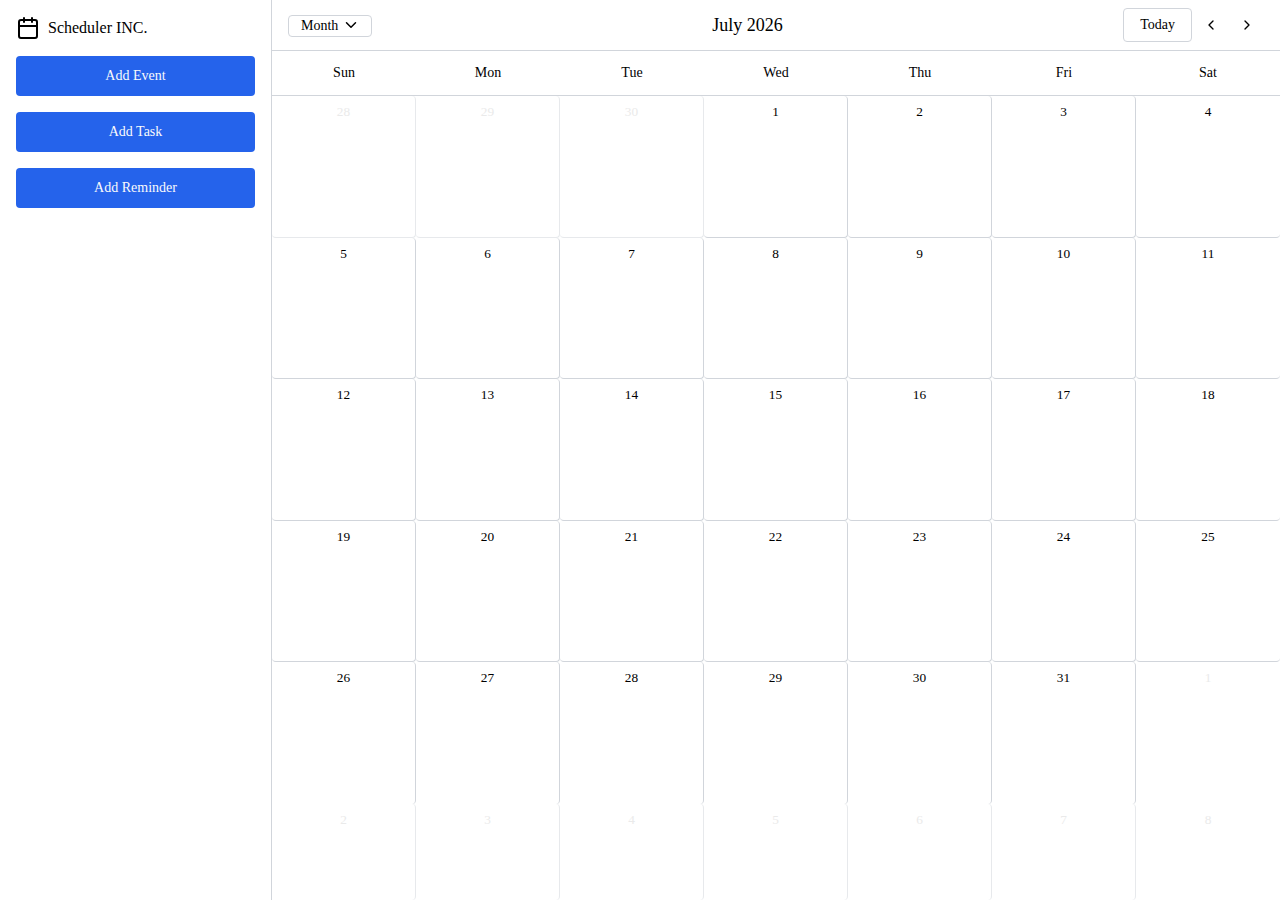
<file: MonthCalendar.html>
<!DOCTYPE html>
<html lang="en">

<head>
  <meta charset="UTF-8" />
  <meta name="viewport" content="width=device-width, initial-scale=1.0" />
  <link rel="stylesheet" href="Calendar.css" />
  <title>Calendar</title>
  <script defer src="Calendar.js"></script>
</head>

<body>


  <div class="app">
    <div class="sidebar desktop-only">
      <div class="sidebar__logo">
        <svg xmlns="http://www.w3.org/2000/svg" width="24" height="24" viewBox="0 0 24 24" fill="none"
          stroke="currentColor" stroke-width="2" stroke-linecap="round" stroke-linejoin="round"
          class="lucide lucide-calendar-icon lucide-calendar">
          <path d="M8 2v4" />
          <path d="M16 2v4" />
          <rect width="18" height="18" x="3" y="4" rx="2" />
          <path d="M3 10h18" />
        </svg>
        <span class="sidebar__title">Scheduler INC.</span>
      </div>
      <button class="button button--primary button--lg" id="addEventButton">Add Event</button>
      <button class="button button--primary button--lg" id="addTaskButton">Add Task</button>
      <button class="button button--primary button--lg" id="addReminderButton">Add Reminder</button>
    </div>
    <main class="main">
      <div class="nav">
        <button class="button button--icon button--secondary mobile-only">
          <svg xmlns="http://www.w3.org/2000/svg" width="24" height="24" viewBox="0 0 24 24" fill="none"
            stroke="currentColor" stroke-width="2" stroke-linecap="round" stroke-linejoin="round" class="button__icon">
            <path d="M4 12h16" />
            <path d="M4 18h16" />
            <path d="M4 6h16" />
          </svg>
        </button>

        
        <div id="snackbar">Changes Saved</div>

        <!-- Add Event Modal  --> 
        <div id="addEventModal" class="modal">
          <div class="modal-content">
            <span class="close-main">&times;</span>
            <h3>Add Event:</h3>
            <input type="text" id="title" maxlength="50" placeholder="Event Title" />

            <p>Select Date:</p>
            <input type="date" id="date" class="date" />

            <div class="modal-all-day">
              <span id="repeatLabel">Repeat: </span>
              <span id="SliderRepeat" class="slider round">
                <span class="slider-circle"></span><br>
              </span>
              <input type="date" id="repeatDate" class="date" style="display: none;" />
            </div>

            <div class="time-range">
              <input id="time1" type="time" />
              <p>-</p>
              <input id="time2" type="time" />
            </div>

            <div class="modal-all-day">
              <p>All Day:</p>
              <span id="SliderAllDay" class="slider round">
                <span class="slider-circle"></span> <!-- Circle inside the slider -->
              </span>
            </div>

            <button id="submit" class="button button--primary button--lg">Save</button>
          </div>
        </div>

        <!-- Cancel Confirmation Modal -->
        <div id="cancelModal" class="modal">
          <div class="modal-content">
            <p>Are you sure you want to discard this event?</p>
            <button id="yes" class="confirm">Yes</button>
            <button id="no" class="confirm">No</button>
          </div>
        </div>


<!-- ////////////////////////////////////////////////////////////////////////////////-->

        <!-- Add Task Modal  -->
        <div id="addTaskModal" class="modal">
          <div class="modal-content">
            <span class="close-main">&times;</span>
            <h3>Add Task:</h3>
            <input type="text" id="title" maxlength="50" placeholder="Task Title" />

            <p>Select Date:</p>
            <input type="date" id="date" class="date" />

            <div class="modal-all-day">
              <span id="repeatLabel">Repeat: </span>
              <span id="SliderRepeat" class="slider round">
                <span class="slider-circle"></span><br>
              </span>
              <input type="date" id="repeatDate" class="date" style="display: none;" />
            </div>

            <div class="time-range">
              <input id="time1" type="time" />
              <p>-</p>
              <input id="time2" type="time" />
            </div>

            <div class="modal-all-day">
              <p>All Day:</p>
              <span id="SliderAllDay" class="slider round">
                <span class="slider-circle"></span> <!-- Circle inside the slider -->
              </span>
            </div>

            <button id="submit" class="button button--primary button--lg">Save</button>
          </div>
        </div>

        <!-- Cancel Confirmation Modal -->
        <div id="cancelModal" class="modal">
          <div class="modal-content">
            <p>Are you sure you want to discard this event?</p>
            <button id="yes" class="confirm">Yes</button>
            <button id="no" class="confirm">No</button>
          </div>
        </div>

        
<!-- ////////////////////////////////////////////////////////////////////////////////-->

 <!-- Add Reminder Modal  -->
 <div id="addReminderModal" class="modal">
  <div class="modal-content">
    <span class="close-main">&times;</span>
    <h3>Add Reminder:</h3>
    <input type="text" id="title" maxlength="50" placeholder="Title" />
    <p>Select Date:</p>
    <input type="date" id="date" class="date" />

    <div class="modal-all-day">
      <span id="repeatLabel">Repeat: </span>
      <span id="SliderRepeat" class="slider round">
        <span class="slider-circle"></span><br>
      </span>
      <input type="date" id="repeatDate" class="date" style="display: none;" />
    </div>

    <div class="time-range">
      <input id="time1" type="time" />
      <p>-</p>
      <input id="time2" type="time" />
    </div>

    <div class="modal-all-day">
      <p>All Day:</p>
      <span id="SliderAllDay" class="slider round">
        <span class="slider-circle"></span> <!-- Circle inside the slider -->
      </span>
    </div>

    <button id="submit" class="button button--primary button--lg">Save</button>
  </div>
</div>

<!-- Cancel Confirmation Modal -->
<div id="cancelModal" class="modal">
  <div class="modal-content">
    <p>Are you sure you want to discard this event?</p>
    <button id="yes" class="confirm">Yes</button>
    <button id="no" class="confirm">No</button>
  </div>
</div>

<!-- ////////////////////////////////////////////////////////////////////////////////-->


        <div class="nav__date-info">
          <div class="nav__controls">
            <button class="button button--secondary desktop-only">
              Today
            </button>
            <button class="button button--icon button--secondary mobile-only">
              <svg xmlns="http://www.w3.org/2000/svg" width="24" height="24" viewBox="0 0 24 24" fill="none"
                stroke="currentColor" stroke-width="2" stroke-linecap="round" stroke-linejoin="round"
                class="button__icon">
                <path d="M8 2v4" />
                <path d="M16 2v4" />
                <rect width="18" height="18" x="3" y="4" rx="2" />
                <path d="M3 10h18" />
                <path d="M8 14h.01" />
                <path d="M12 14h.01" />
                <path d="M16 14h.01" />
                <path d="M8 18h.01" />
                <path d="M12 18h.01" />
                <path d="M16 18h.01" />
              </svg>
            </button>
            <div class="nav__arrows">
              <button class="button button--icon button--secondary">
                <svg xmlns="http://www.w3.org/2000/svg" width="24" height="24" viewBox="0 0 24 24" fill="none"
                  stroke="currentColor" stroke-width="2" stroke-linecap="round" stroke-linejoin="round"
                  class="button__icon">
                  <path d="m15 18-6-6 6-6" />
                </svg>
              </button>
              <button class="button button--icon button--secondary">
                <svg xmlns="http://www.w3.org/2000/svg" width="24" height="24" viewBox="0 0 24 24" fill="none"
                  stroke="currentColor" stroke-width="2" stroke-linecap="round" stroke-linejoin="round"
                  class="button__icon">
                  <path d="m9 18 6-6-6-6" />
                </svg>
              </button>
            </div>
          </div>
          <time class="nav__date">July 2024</time>
          <div class="select desktop-only">
            <select class="select__select" data-view-select>
              <option value="day">Day</option>
              <option value="week">Week</option>
              <option value="month" selected>Month</option>
            </select>
            <svg xmlns="http://www.w3.org/2000/svg" width="24" height="24" viewBox="0 0 24 24" fill="none"
              stroke="currentColor" stroke-width="2" stroke-linecap="round" stroke-linejoin="round"
              class="select__icon">
              <path d="m6 9 6 6 6-6" />
            </svg>
          </div>
        </div>
      </div>
      <div class="calendar">
        <div class="month-calendar month-calendar--five-week">
          <ul class="month-calendar__day-of-week-list">
            <li class="month-calendar__day-of-week">Sun</li>
            <li class="month-calendar__day-of-week">Mon</li>
            <li class="month-calendar__day-of-week">Tue</li>
            <li class="month-calendar__day-of-week">Wed</li>
            <li class="month-calendar__day-of-week">Thu</li>
            <li class="month-calendar__day-of-week">Fri</li>
            <li class="month-calendar__day-of-week">Sat</li>
          </ul>

          <div class="month-calendar__day-list-wrapper">
            <ul class="month-calendar__day-list">
              <li class="month-calendar__day">
                <button class="month-calendar__day-label">30</button>
                <div class="month-calendar__event-list-wrapper">
                  <ul class="event-list"></ul>
                </div>
              </li>
              <li class="month-calendar__day">
                <button class="month-calendar__day-label">1</button>
                <div class="month-calendar__event-list-wrapper">
                  <ul class="event-list"></ul>
                </div>
              </li>
              <li class="month-calendar__day">
                <button class="month-calendar__day-label">2</button>
                <div class="month-calendar__event-list-wrapper">
                  <ul class="event-list"></ul>
                </div>
              </li>
              <li class="month-calendar__day">
                <button class="month-calendar__day-label">3</button>
                <div class="month-calendar__event-list-wrapper">
                  <ul class="event-list"></ul>
                </div>
              </li>
              <li class="month-calendar__day">
                <button class="month-calendar__day-label">4</button>
                <div class="month-calendar__event-list-wrapper">
                  <ul class="event-list"></ul>
                </div>
              </li>
              <li class="month-calendar__day">
                <button class="month-calendar__day-label">5</button>
                <div class="month-calendar__event-list-wrapper">
                  <ul class="event-list"></ul>
                </div>
              </li>
              <li class="month-calendar__day">
                <button class="month-calendar__day-label">6</button>
                <div class="month-calendar__event-list-wrapper">
                  <ul class="event-list"></ul>
                </div>
              </li>
              <li class="month-calendar__day">
                <button class="month-calendar__day-label">6</button>
                <div class="month-calendar__event-list-wrapper">
                  <ul class="event-list"></ul>
                </div>
              </li>
              <li class="month-calendar__day">
                <button class="month-calendar__day-label">7</button>
                <div class="month-calendar__event-list-wrapper">
                  <ul class="event-list"></ul>
                </div>
              </li>
              <li class="month-calendar__day">
                <button class="month-calendar__day-label">8</button>
                <div class="month-calendar__event-list-wrapper">
                  <ul class="event-list"></ul>
                </div>
              </li>
              <li class="month-calendar__day">
                <button class="month-calendar__day-label">9</button>
                <div class="month-calendar__event-list-wrapper">
                  <ul class="event-list"></ul>
                </div>
              </li>
              <li class="month-calendar__day">
                <button class="month-calendar__day-label">10</button>
                <div class="month-calendar__event-list-wrapper">
                  <ul class="event-list"></ul>
                </div>
              </li>
              <li class="month-calendar__day">
                <button class="month-calendar__day-label">11</button>
                <div class="month-calendar__event-list-wrapper">
                  <ul class="event-list"></ul>
                </div>
              </li>
              <li class="month-calendar__day">
                <button class="month-calendar__day-label">12</button>
                <div class="month-calendar__event-list-wrapper">
                  <ul class="event-list"></ul>
                </div>
              </li>
              <li class="month-calendar__day">
                <button class="month-calendar__day-label">13</button>
                <div class="month-calendar__event-list-wrapper">
                  <ul class="event-list"></ul>
                </div>
              </li>
              <li class="month-calendar__day">
                <button class="month-calendar__day-label">14</button>
                <div class="month-calendar__event-list-wrapper">
                  <ul class="event-list"></ul>
                </div>
              </li>
              <li class="month-calendar__day">
                <button class="month-calendar__day-label">15</button>
                <div class="month-calendar__event-list-wrapper">
                  <ul class="event-list"></ul>
                </div>
              </li>
              <li class="month-calendar__day">
                <button class="month-calendar__day-label">16</button>
                <div class="month-calendar__event-list-wrapper">
                  <ul class="event-list"></ul>
                </div>
              </li>
              <li class="month-calendar__day">
                <button class="month-calendar__day-label">17</button>
                <div class="month-calendar__event-list-wrapper">
                  <ul class="event-list"></ul>
                </div>
              </li>
              <li class="month-calendar__day">
                <button class="month-calendar__day-label">18</button>
                <div class="month-calendar__event-list-wrapper">
                  <ul class="event-list"></ul>
                </div>
              </li>
              <li class="month-calendar__day">
                <button class="month-calendar__day-label">19</button>
                <div class="month-calendar__event-list-wrapper">
                  <ul class="event-list"></ul>
                </div>
              </li>
              <li class="month-calendar__day">
                <button class="month-calendar__day-label">20</button>
                <div class="month-calendar__event-list-wrapper">
                  <ul class="event-list"></ul>
                </div>
              </li>
              <li class="month-calendar__day">
                <button class="month-calendar__day-label">21</button>
                <div class="month-calendar__event-list-wrapper">
                  <ul class="event-list"></ul>
                </div>
              </li>
              <li class="month-calendar__day">
                <button class="month-calendar__day-label">22</button>
                <div class="month-calendar__event-list-wrapper">
                  <ul class="event-list"></ul>
                </div>
              </li>
              <li class="month-calendar__day">
                <button class="month-calendar__day-label">23</button>
                <div class="month-calendar__event-list-wrapper">
                  <ul class="event-list"></ul>
                </div>
              </li>
              <li class="month-calendar__day">
                <button class="month-calendar__day-label">24</button>
                <div class="month-calendar__event-list-wrapper">
                  <ul class="event-list"></ul>
                </div>
              </li>
              <li class="month-calendar__day">
                <button class="month-calendar__day-label">25</button>
                <div class="month-calendar__event-list-wrapper">
                  <ul class="event-list"></ul>
                </div>
              </li>
              <li class="month-calendar__day">
                <button class="month-calendar__day-label">26</button>
                <div class="month-calendar__event-list-wrapper">
                  <ul class="event-list"></ul>
                </div>
              </li>
              <li class="month-calendar__day">
                <button class="month-calendar__day-label">27</button>
                <div class="month-calendar__event-list-wrapper">
                  <ul class="event-list"></ul>
                </div>
              </li>
              <li class="month-calendar__day">
                <button class="month-calendar__day-label">28</button>
                <div class="month-calendar__event-list-wrapper">
                  <ul class="event-list"></ul>
                </div>
              </li>
              <li class="month-calendar__day">
                <button class="month-calendar__day-label">29</button>
                <div class="month-calendar__event-list-wrapper">
                  <ul class="event-list"></ul>
                </div>
              </li>
              <li class="month-calendar__day">
                <button class="month-calendar__day-label">30</button>
                <div class="month-calendar__event-list-wrapper">
                  <ul class="event-list"></ul>
                </div>
              </li>
              <li class="month-calendar__day">
                <button class="month-calendar__day-label">31</button>
                <div class="month-calendar__event-list-wrapper">
                  <ul class="event-list"></ul>
                </div>
              </li>
              <li class="month-calendar__day">
                <button class="month-calendar__day-label">1</button>
                <div class="month-calendar__event-list-wrapper">
                  <ul class="event-list"></ul>
                </div>
              </li>
              <li class="month-calendar__day">
                <button class="month-calendar__day-label">2</button>
                <div class="month-calendar__event-list-wrapper">
                  <ul class="event-list"></ul>
                </div>
              </li>
            </ul>
          </div>
        </div>
      </div>

      <div class="week-calendar" data-week-calendar style="display: none;">
              <ul class="week-calendar__day-of-week-list">
                <li class="week-calendar__day-of-week">
                  <button class="week-calendar__day-of-week-button">
                  <span class="week-calendar__day-of-week-day">Sun</span>
                  <span class="week-calendar__day-of-week-num">7</span>
                  </button>
                </li>
                <li class="week-calendar__day-of-week">
                  <button class="week-calendar__day-of-week-button">
                  <span class="week-calendar__day-of-week-day">Mon</span>
                  <span class="week-calendar__day-of-week-num">8</span>
                  </button>
                </li>
                <li class="week-calendar__day-of-week">
                  <button class="week-calendar__day-of-week-button">
                  <span class="week-calendar__day-of-week-day">Tue</span>
                  <span class="week-calendar__day-of-week-num">9</span>
                  </button>
                </li>
                <li class="week-calendar__day-of-week">
                  <button class="week-calendar__day-of-week-button">
                  <span class="week-calendar__day-of-week-day">Wed</span>
                  <span class="week-calendar__day-of-week-num">10</span>
                  </button>
                </li>
                <li class="week-calendar__day-of-week">
                  <button class="week-calendar__day-of-week-button">
                  <span class="week-calendar__day-of-week-day">Thu</span>
                  <span class="week-calendar__day-of-week-num">11</span>
                  </button>
                </li>
                <li class="week-calendar__day-of-week">
                  <button class="week-calendar__day-of-week-button">
                  <span class="week-calendar__day-of-week-day">Fri</span>
                  <span class="week-calendar__day-of-week-num">12</span>
                  </button>
                </li>
                <li class="week-calendar__day-of-week">
                  <button class="week-calendar__day-of-week-button">
                  <span class="week-calendar__day-of-week-day">Sat</span>
                  <span class="week-calendar__day-of-week-num">13</span>
                  </button>
                </li>
              </ul>

              <ul class="week-calendar__all-day-list">
                <li class="week-calendar__all-day-list-item">
                  <ul class="event-list">
                  </ul>
                </li>
                <li class="week-calendar__all-day-list-item">
                  <ul class="event-list"></ul>
                </li>
                <li class="week-calendar__all-day-list-item">
                  <ul class="event-list"></ul>
                </li>
                <li class="week-calendar__all-day-list-item">
                  <ul class="event-list"></ul>
                </li>
                <li class="week-calendar__all-day-list-item">
                  <ul class="event-list"></ul>
                </li>
                <li class="week-calendar__all-day-list-item">
                  <ul class="event-list"></ul>
                </li>
                <li class="week-calendar__all-day-list-item">
                  <ul class="event-list"></ul>
                </li>
              </ul>

              <div class="week-calendar__content">
                <div class="week-calendar__content-inner">
                  <ul class="week-calendar__time-list">
                    <li class="week-calendar__time-item">
                      <time class="week-calendar__time">12:00 AM</time>
                    </li>
                    <li class="week-calendar__time-item">
                      <time class="week-calendar__time">1:00 AM</time>
                    </li>
                    <li class="week-calendar__time-item">
                      <time class="week-calendar__time">2:00 AM</time>
                    </li>
                    <li class="week-calendar__time-item">
                      <time class="week-calendar__time">3:00 AM</time>
                    </li>
                    <li class="week-calendar__time-item">
                      <time class="week-calendar__time">4:00 AM</time>
                    </li>
                    <li class="week-calendar__time-item">
                      <time class="week-calendar__time">5:00 AM</time>
                    </li>
                    <li class="week-calendar__time-item">
                      <time class="week-calendar__time">6:00 AM</time>
                    </li>
                    <li class="week-calendar__time-item">
                      <time class="week-calendar__time">7:00 AM</time>
                    </li>
                    <li class="week-calendar__time-item">
                      <time class="week-calendar__time">8:00 AM</time>
                    </li>
                    <li class="week-calendar__time-item">
                      <time class="week-calendar__time">9:00 AM</time>
                    </li>
                    <li class="week-calendar__time-item">
                      <time class="week-calendar__time">10:00 AM</time>
                    </li>
                    <li class="week-calendar__time-item">
                      <time class="week-calendar__time">11:00 AM</time>
                    </li>
                    <li class="week-calendar__time-item">
                      <time class="week-calendar__time">12:00 PM</time>
                    </li>
                    <li class="week-calendar__time-item">
                      <time class="week-calendar__time">1:00 PM</time>
                    </li>
                    <li class="week-calendar__time-item">
                      <time class="week-calendar__time">2:00 PM</time>
                    </li>
                    <li class="week-calendar__time-item">
                      <time class="week-calendar__time">3:00 PM</time>
                    </li>
                    <li class="week-calendar__time-item">
                      <time class="week-calendar__time">4:00 PM</time>
                    </li>
                    <li class="week-calendar__time-item">
                      <time class="week-calendar__time">5:00 PM</time>
                    </li>
                    <li class="week-calendar__time-item">
                      <time class="week-calendar__time">6:00 PM</time>
                    </li>
                    <li class="week-calendar__time-item">
                      <time class="week-calendar__time">7:00 PM</time>
                    </li>
                    <li class="week-calendar__time-item">
                      <time class="week-calendar__time">8:00 PM</time>
                    </li>
                    <li class="week-calendar__time-item">
                      <time class="week-calendar__time">9:00 PM</time>
                    </li>
                    <li class="week-calendar__time-item">
                      <time class="week-calendar__time">10:00 PM</time>
                    </li>
                    <li class="week-calendar__time-item">
                      <time class="week-calendar__time">11:00 PM</time>
                    </li>
                  </ul>
                  <div class="week-calendar__columns">
                    <div class="week-calendar__coloumn">
                      <div class="week-calendar__cell"></div>
                      <div class="week-calendar__cell"></div>
                      <div class="week-calendar__cell"></div>
                      <div class="week-calendar__cell"></div>
                      <div class="week-calendar__cell"></div>
                      <div class="week-calendar__cell"></div>
                      <div class="week-calendar__cell"></div>
                      <div class="week-calendar__cell"></div>
                      <div class="week-calendar__cell"></div>
                      <div class="week-calendar__cell"></div>
                      <div class="week-calendar__cell"></div>
                      <div class="week-calendar__cell"></div>
                      <div class="week-calendar__cell"></div>
                      <div class="week-calendar__cell"></div>
                      <div class="week-calendar__cell"></div>
                      <div class="week-calendar__cell"></div>
                      <div class="week-calendar__cell"></div>
                      <div class="week-calendar__cell"></div>
                      <div class="week-calendar__cell"></div>
                      <div class="week-calendar__cell"></div>
                      <div class="week-calendar__cell"></div>
                      <div class="week-calendar__cell"></div>
                      <div class="week-calendar__cell"></div>
                      <div class="week-calendar__cell"></div>
                      <div class="week-calendar__cell"></div>
                        <button class="event event--filled event--dynamic">
                          <span class="event__color"></span>
                          <span class="event__title"> my second event</span>
                          <span class="event__time">
                            <time>3:00 AM</time> - 
                            <time>6:00 AM</time>
                          </span>
                        </button>
                    </div>
                     <div class="week-calendar__coloumn">
                      <div class="week-calendar__cell"></div>
                      <div class="week-calendar__cell"></div>
                      <div class="week-calendar__cell"></div>
                      <div class="week-calendar__cell"></div>
                      <div class="week-calendar__cell"></div>
                      <div class="week-calendar__cell"></div>
                      <div class="week-calendar__cell"></div>
                      <div class="week-calendar__cell"></div>
                      <div class="week-calendar__cell"></div>
                      <div class="week-calendar__cell"></div>
                      <div class="week-calendar__cell"></div>
                      <div class="week-calendar__cell"></div>
                      <div class="week-calendar__cell"></div>
                      <div class="week-calendar__cell"></div>
                      <div class="week-calendar__cell"></div>
                      <div class="week-calendar__cell"></div>
                      <div class="week-calendar__cell"></div>
                      <div class="week-calendar__cell"></div>
                      <div class="week-calendar__cell"></div>
                      <div class="week-calendar__cell"></div>
                      <div class="week-calendar__cell"></div>
                      <div class="week-calendar__cell"></div>
                      <div class="week-calendar__cell"></div>
                      <div class="week-calendar__cell"></div>
                      <div class="week-calendar__cell"></div>
                    </div>
                     <div class="week-calendar__coloumn">
                      <div class="week-calendar__cell"></div>
                      <div class="week-calendar__cell"></div>
                      <div class="week-calendar__cell"></div>
                      <div class="week-calendar__cell"></div>
                      <div class="week-calendar__cell"></div>
                      <div class="week-calendar__cell"></div>
                      <div class="week-calendar__cell"></div>
                      <div class="week-calendar__cell"></div>
                      <div class="week-calendar__cell"></div>
                      <div class="week-calendar__cell"></div>
                      <div class="week-calendar__cell"></div>
                      <div class="week-calendar__cell"></div>
                      <div class="week-calendar__cell"></div>
                      <div class="week-calendar__cell"></div>
                      <div class="week-calendar__cell"></div>
                      <div class="week-calendar__cell"></div>
                      <div class="week-calendar__cell"></div>
                      <div class="week-calendar__cell"></div>
                      <div class="week-calendar__cell"></div>
                      <div class="week-calendar__cell"></div>
                      <div class="week-calendar__cell"></div>
                      <div class="week-calendar__cell"></div>
                      <div class="week-calendar__cell"></div>
                      <div class="week-calendar__cell"></div>
                      <div class="week-calendar__cell"></div>
                    </div>
                     <div class="week-calendar__coloumn">
                      <div class="week-calendar__cell"></div>
                      <div class="week-calendar__cell"></div>
                      <div class="week-calendar__cell"></div>
                      <div class="week-calendar__cell"></div>
                      <div class="week-calendar__cell"></div>
                      <div class="week-calendar__cell"></div>
                      <div class="week-calendar__cell"></div>
                      <div class="week-calendar__cell"></div>
                      <div class="week-calendar__cell"></div>
                      <div class="week-calendar__cell"></div>
                      <div class="week-calendar__cell"></div>
                      <div class="week-calendar__cell"></div>
                      <div class="week-calendar__cell"></div>
                      <div class="week-calendar__cell"></div>
                      <div class="week-calendar__cell"></div>
                      <div class="week-calendar__cell"></div>
                      <div class="week-calendar__cell"></div>
                      <div class="week-calendar__cell"></div>
                      <div class="week-calendar__cell"></div>
                      <div class="week-calendar__cell"></div>
                      <div class="week-calendar__cell"></div>
                      <div class="week-calendar__cell"></div>
                      <div class="week-calendar__cell"></div>
                      <div class="week-calendar__cell"></div>
                      <div class="week-calendar__cell"></div>
                    </div>
                     <div class="week-calendar__coloumn">
                      <div class="week-calendar__cell"></div>
                      <div class="week-calendar__cell"></div>
                      <div class="week-calendar__cell"></div>
                      <div class="week-calendar__cell"></div>
                      <div class="week-calendar__cell"></div>
                      <div class="week-calendar__cell"></div>
                      <div class="week-calendar__cell"></div>
                      <div class="week-calendar__cell"></div>
                      <div class="week-calendar__cell"></div>
                      <div class="week-calendar__cell"></div>
                      <div class="week-calendar__cell"></div>
                      <div class="week-calendar__cell"></div>
                      <div class="week-calendar__cell"></div>
                      <div class="week-calendar__cell"></div>
                      <div class="week-calendar__cell"></div>
                      <div class="week-calendar__cell"></div>
                      <div class="week-calendar__cell"></div>
                      <div class="week-calendar__cell"></div>
                      <div class="week-calendar__cell"></div>
                      <div class="week-calendar__cell"></div>
                      <div class="week-calendar__cell"></div>
                      <div class="week-calendar__cell"></div>
                      <div class="week-calendar__cell"></div>
                      <div class="week-calendar__cell"></div>
                      <div class="week-calendar__cell"></div>
                    </div>
                     <div class="week-calendar__coloumn">
                      <div class="week-calendar__cell"></div>
                      <div class="week-calendar__cell"></div>
                      <div class="week-calendar__cell"></div>
                      <div class="week-calendar__cell"></div>
                      <div class="week-calendar__cell"></div>
                      <div class="week-calendar__cell"></div>
                      <div class="week-calendar__cell"></div>
                      <div class="week-calendar__cell"></div>
                      <div class="week-calendar__cell"></div>
                      <div class="week-calendar__cell"></div>
                      <div class="week-calendar__cell"></div>
                      <div class="week-calendar__cell"></div>
                      <div class="week-calendar__cell"></div>
                      <div class="week-calendar__cell"></div>
                      <div class="week-calendar__cell"></div>
                      <div class="week-calendar__cell"></div>
                      <div class="week-calendar__cell"></div>
                      <div class="week-calendar__cell"></div>
                      <div class="week-calendar__cell"></div>
                      <div class="week-calendar__cell"></div>
                      <div class="week-calendar__cell"></div>
                      <div class="week-calendar__cell"></div>
                      <div class="week-calendar__cell"></div>
                      <div class="week-calendar__cell"></div>
                      <div class="week-calendar__cell"></div>
                    </div>
                     <div class="week-calendar__coloumn">
                      <div class="week-calendar__cell"></div>
                      <div class="week-calendar__cell"></div>
                      <div class="week-calendar__cell"></div>
                      <div class="week-calendar__cell"></div>
                      <div class="week-calendar__cell"></div>
                      <div class="week-calendar__cell"></div>
                      <div class="week-calendar__cell"></div>
                      <div class="week-calendar__cell"></div>
                      <div class="week-calendar__cell"></div>
                      <div class="week-calendar__cell"></div>
                      <div class="week-calendar__cell"></div>
                      <div class="week-calendar__cell"></div>
                      <div class="week-calendar__cell"></div>
                      <div class="week-calendar__cell"></div>
                      <div class="week-calendar__cell"></div>
                      <div class="week-calendar__cell"></div>
                      <div class="week-calendar__cell"></div>
                      <div class="week-calendar__cell"></div>
                      <div class="week-calendar__cell"></div>
                      <div class="week-calendar__cell"></div>
                      <div class="week-calendar__cell"></div>
                      <div class="week-calendar__cell"></div>
                      <div class="week-calendar__cell"></div>
                      <div class="week-calendar__cell"></div>
                      <div class="week-calendar__cell"></div>
                    </div>
                  </div>
                </div>
              </div>
        </div>
           <div class="week-calendar week-calendar--day" data-day-calendar style="display: none;">
              <ul class="week-calendar__day-of-week-list">
                <li class="week-calendar__day-of-week">
                  <button class="week-calendar__day-of-week-button">
                  <span class="week-calendar__day-of-week-day">Sun</span>
                  <span class="week-calendar__day-of-week-num">7</span>
                  </button>
                </li>
              </ul>

              <ul class="week-calendar__all-day-list">
                <li class="week-calendar__all-day-list-item">
                  <ul class="event-list">
                  </ul>
                </li>
              </ul>

              <div class="week-calendar__content">
                <div class="week-calendar__content-inner">
                  <ul class="week-calendar__time-list">
                    <li class="week-calendar__time-item">
                      <time class="week-calendar__time">12:00 AM</time>
                    </li>
                    <li class="week-calendar__time-item">
                      <time class="week-calendar__time">1:00 AM</time>
                    </li>
                    <li class="week-calendar__time-item">
                      <time class="week-calendar__time">2:00 AM</time>
                    </li>
                    <li class="week-calendar__time-item">
                      <time class="week-calendar__time">3:00 AM</time>
                    </li>
                    <li class="week-calendar__time-item">
                      <time class="week-calendar__time">4:00 AM</time>
                    </li>
                    <li class="week-calendar__time-item">
                      <time class="week-calendar__time">5:00 AM</time>
                    </li>
                    <li class="week-calendar__time-item">
                      <time class="week-calendar__time">6:00 AM</time>
                    </li>
                    <li class="week-calendar__time-item">
                      <time class="week-calendar__time">7:00 AM</time>
                    </li>
                    <li class="week-calendar__time-item">
                      <time class="week-calendar__time">8:00 AM</time>
                    </li>
                    <li class="week-calendar__time-item">
                      <time class="week-calendar__time">9:00 AM</time>
                    </li>
                    <li class="week-calendar__time-item">
                      <time class="week-calendar__time">10:00 AM</time>
                    </li>
                    <li class="week-calendar__time-item">
                      <time class="week-calendar__time">11:00 AM</time>
                    </li>
                    <li class="week-calendar__time-item">
                      <time class="week-calendar__time">12:00 PM</time>
                    </li>
                    <li class="week-calendar__time-item">
                      <time class="week-calendar__time">1:00 PM</time>
                    </li>
                    <li class="week-calendar__time-item">
                      <time class="week-calendar__time">2:00 PM</time>
                    </li>
                    <li class="week-calendar__time-item">
                      <time class="week-calendar__time">3:00 PM</time>
                    </li>
                    <li class="week-calendar__time-item">
                      <time class="week-calendar__time">4:00 PM</time>
                    </li>
                    <li class="week-calendar__time-item">
                      <time class="week-calendar__time">5:00 PM</time>
                    </li>
                    <li class="week-calendar__time-item">
                      <time class="week-calendar__time">6:00 PM</time>
                    </li>
                    <li class="week-calendar__time-item">
                      <time class="week-calendar__time">7:00 PM</time>
                    </li>
                    <li class="week-calendar__time-item">
                      <time class="week-calendar__time">8:00 PM</time>
                    </li>
                    <li class="week-calendar__time-item">
                      <time class="week-calendar__time">9:00 PM</time>
                    </li>
                    <li class="week-calendar__time-item">
                      <time class="week-calendar__time">10:00 PM</time>
                    </li>
                    <li class="week-calendar__time-item">
                      <time class="week-calendar__time">11:00 PM</time>
                    </li>
                  </ul>
                  <div class="week-calendar__columns">
                    <div class="week-calendar__coloumn">
                      <div class="week-calendar__cell"></div>
                      <div class="week-calendar__cell"></div>
                      <div class="week-calendar__cell"></div>
                      <div class="week-calendar__cell"></div>
                      <div class="week-calendar__cell"></div>
                      <div class="week-calendar__cell"></div>
                      <div class="week-calendar__cell"></div>
                      <div class="week-calendar__cell"></div>
                      <div class="week-calendar__cell"></div>
                      <div class="week-calendar__cell"></div>
                      <div class="week-calendar__cell"></div>
                      <div class="week-calendar__cell"></div>
                      <div class="week-calendar__cell"></div>
                      <div class="week-calendar__cell"></div>
                      <div class="week-calendar__cell"></div>
                      <div class="week-calendar__cell"></div>
                      <div class="week-calendar__cell"></div>
                      <div class="week-calendar__cell"></div>
                      <div class="week-calendar__cell"></div>
                      <div class="week-calendar__cell"></div>
                      <div class="week-calendar__cell"></div>
                      <div class="week-calendar__cell"></div>
                      <div class="week-calendar__cell"></div>
                      <div class="week-calendar__cell"></div>
                      <div class="week-calendar__cell"></div>
                    </div>
                  </div>
                </div>
              </div>
        </div>

      </div>
      
          <div class="week-calendar" data-week-calendar style="display: none;">
              <ul class="week-calendar__day-of-week-list">
                <li class="week-calendar__day-of-week">
                  <button class="week-calendar__day-of-week-button">
                  <span class="week-calendar__day-of-week-day">Sun</span>
                  <span class="week-calendar__day-of-week-num">7</span>
                  </button>
                </li>
                <li class="week-calendar__day-of-week">
                  <button class="week-calendar__day-of-week-button">
                  <span class="week-calendar__day-of-week-day">Mon</span>
                  <span class="week-calendar__day-of-week-num">8</span>
                  </button>
                </li>
                <li class="week-calendar__day-of-week">
                  <button class="week-calendar__day-of-week-button">
                  <span class="week-calendar__day-of-week-day">Tue</span>
                  <span class="week-calendar__day-of-week-num">9</span>
                  </button>
                </li>
                <li class="week-calendar__day-of-week">
                  <button class="week-calendar__day-of-week-button">
                  <span class="week-calendar__day-of-week-day">Wed</span>
                  <span class="week-calendar__day-of-week-num">10</span>
                  </button>
                </li>
                <li class="week-calendar__day-of-week">
                  <button class="week-calendar__day-of-week-button">
                  <span class="week-calendar__day-of-week-day">Thu</span>
                  <span class="week-calendar__day-of-week-num">11</span>
                  </button>
                </li>
                <li class="week-calendar__day-of-week">
                  <button class="week-calendar__day-of-week-button">
                  <span class="week-calendar__day-of-week-day">Fri</span>
                  <span class="week-calendar__day-of-week-num">12</span>
                  </button>
                </li>
                <li class="week-calendar__day-of-week">
                  <button class="week-calendar__day-of-week-button">
                  <span class="week-calendar__day-of-week-day">Sat</span>
                  <span class="week-calendar__day-of-week-num">13</span>
                  </button>
                </li>
              </ul>

              <ul class="week-calendar__all-day-list">
                <li class="week-calendar__all-day-list-item">
                  <ul class="event-list">
                  </ul>
                </li>
                <li class="week-calendar__all-day-list-item">
                  <ul class="event-list"></ul>
                </li>
                <li class="week-calendar__all-day-list-item">
                  <ul class="event-list"></ul>
                </li>
                <li class="week-calendar__all-day-list-item">
                  <ul class="event-list"></ul>
                </li>
                <li class="week-calendar__all-day-list-item">
                  <ul class="event-list"></ul>
                </li>
                <li class="week-calendar__all-day-list-item">
                  <ul class="event-list"></ul>
                </li>
                <li class="week-calendar__all-day-list-item">
                  <ul class="event-list"></ul>
                </li>
              </ul>

              <div class="week-calendar__content">
                <div class="week-calendar__content-inner">
                  <ul class="week-calendar__time-list">
                    <li class="week-calendar__time-item">
                      <time class="week-calendar__time">12:00 AM</time>
                    </li>
                    <li class="week-calendar__time-item">
                      <time class="week-calendar__time">1:00 AM</time>
                    </li>
                    <li class="week-calendar__time-item">
                      <time class="week-calendar__time">2:00 AM</time>
                    </li>
                    <li class="week-calendar__time-item">
                      <time class="week-calendar__time">3:00 AM</time>
                    </li>
                    <li class="week-calendar__time-item">
                      <time class="week-calendar__time">4:00 AM</time>
                    </li>
                    <li class="week-calendar__time-item">
                      <time class="week-calendar__time">5:00 AM</time>
                    </li>
                    <li class="week-calendar__time-item">
                      <time class="week-calendar__time">6:00 AM</time>
                    </li>
                    <li class="week-calendar__time-item">
                      <time class="week-calendar__time">7:00 AM</time>
                    </li>
                    <li class="week-calendar__time-item">
                      <time class="week-calendar__time">8:00 AM</time>
                    </li>
                    <li class="week-calendar__time-item">
                      <time class="week-calendar__time">9:00 AM</time>
                    </li>
                    <li class="week-calendar__time-item">
                      <time class="week-calendar__time">10:00 AM</time>
                    </li>
                    <li class="week-calendar__time-item">
                      <time class="week-calendar__time">11:00 AM</time>
                    </li>
                    <li class="week-calendar__time-item">
                      <time class="week-calendar__time">12:00 PM</time>
                    </li>
                    <li class="week-calendar__time-item">
                      <time class="week-calendar__time">1:00 PM</time>
                    </li>
                    <li class="week-calendar__time-item">
                      <time class="week-calendar__time">2:00 PM</time>
                    </li>
                    <li class="week-calendar__time-item">
                      <time class="week-calendar__time">3:00 PM</time>
                    </li>
                    <li class="week-calendar__time-item">
                      <time class="week-calendar__time">4:00 PM</time>
                    </li>
                    <li class="week-calendar__time-item">
                      <time class="week-calendar__time">5:00 PM</time>
                    </li>
                    <li class="week-calendar__time-item">
                      <time class="week-calendar__time">6:00 PM</time>
                    </li>
                    <li class="week-calendar__time-item">
                      <time class="week-calendar__time">7:00 PM</time>
                    </li>
                    <li class="week-calendar__time-item">
                      <time class="week-calendar__time">8:00 PM</time>
                    </li>
                    <li class="week-calendar__time-item">
                      <time class="week-calendar__time">9:00 PM</time>
                    </li>
                    <li class="week-calendar__time-item">
                      <time class="week-calendar__time">10:00 PM</time>
                    </li>
                    <li class="week-calendar__time-item">
                      <time class="week-calendar__time">11:00 PM</time>
                    </li>
                  </ul>
                  <div class="week-calendar__columns">
                    <div class="week-calendar__coloumn">
                      <div class="week-calendar__cell"></div>
                      <div class="week-calendar__cell"></div>
                      <div class="week-calendar__cell"></div>
                      <div class="week-calendar__cell"></div>
                      <div class="week-calendar__cell"></div>
                      <div class="week-calendar__cell"></div>
                      <div class="week-calendar__cell"></div>
                      <div class="week-calendar__cell"></div>
                      <div class="week-calendar__cell"></div>
                      <div class="week-calendar__cell"></div>
                      <div class="week-calendar__cell"></div>
                      <div class="week-calendar__cell"></div>
                      <div class="week-calendar__cell"></div>
                      <div class="week-calendar__cell"></div>
                      <div class="week-calendar__cell"></div>
                      <div class="week-calendar__cell"></div>
                      <div class="week-calendar__cell"></div>
                      <div class="week-calendar__cell"></div>
                      <div class="week-calendar__cell"></div>
                      <div class="week-calendar__cell"></div>
                      <div class="week-calendar__cell"></div>
                      <div class="week-calendar__cell"></div>
                      <div class="week-calendar__cell"></div>
                      <div class="week-calendar__cell"></div>
                      <div class="week-calendar__cell"></div>
                        <button class="event event--filled event--dynamic">
                          <span class="event__color"></span>
                          <span class="event__title"> my second event</span>
                          <span class="event__time">
                            <time>3:00 AM</time> - 
                            <time>6:00 AM</time>
                          </span>
                        </button>
                    </div>
                     <div class="week-calendar__coloumn">
                      <div class="week-calendar__cell"></div>
                      <div class="week-calendar__cell"></div>
                      <div class="week-calendar__cell"></div>
                      <div class="week-calendar__cell"></div>
                      <div class="week-calendar__cell"></div>
                      <div class="week-calendar__cell"></div>
                      <div class="week-calendar__cell"></div>
                      <div class="week-calendar__cell"></div>
                      <div class="week-calendar__cell"></div>
                      <div class="week-calendar__cell"></div>
                      <div class="week-calendar__cell"></div>
                      <div class="week-calendar__cell"></div>
                      <div class="week-calendar__cell"></div>
                      <div class="week-calendar__cell"></div>
                      <div class="week-calendar__cell"></div>
                      <div class="week-calendar__cell"></div>
                      <div class="week-calendar__cell"></div>
                      <div class="week-calendar__cell"></div>
                      <div class="week-calendar__cell"></div>
                      <div class="week-calendar__cell"></div>
                      <div class="week-calendar__cell"></div>
                      <div class="week-calendar__cell"></div>
                      <div class="week-calendar__cell"></div>
                      <div class="week-calendar__cell"></div>
                      <div class="week-calendar__cell"></div>
                    </div>
                     <div class="week-calendar__coloumn">
                      <div class="week-calendar__cell"></div>
                      <div class="week-calendar__cell"></div>
                      <div class="week-calendar__cell"></div>
                      <div class="week-calendar__cell"></div>
                      <div class="week-calendar__cell"></div>
                      <div class="week-calendar__cell"></div>
                      <div class="week-calendar__cell"></div>
                      <div class="week-calendar__cell"></div>
                      <div class="week-calendar__cell"></div>
                      <div class="week-calendar__cell"></div>
                      <div class="week-calendar__cell"></div>
                      <div class="week-calendar__cell"></div>
                      <div class="week-calendar__cell"></div>
                      <div class="week-calendar__cell"></div>
                      <div class="week-calendar__cell"></div>
                      <div class="week-calendar__cell"></div>
                      <div class="week-calendar__cell"></div>
                      <div class="week-calendar__cell"></div>
                      <div class="week-calendar__cell"></div>
                      <div class="week-calendar__cell"></div>
                      <div class="week-calendar__cell"></div>
                      <div class="week-calendar__cell"></div>
                      <div class="week-calendar__cell"></div>
                      <div class="week-calendar__cell"></div>
                      <div class="week-calendar__cell"></div>
                    </div>
                     <div class="week-calendar__coloumn">
                      <div class="week-calendar__cell"></div>
                      <div class="week-calendar__cell"></div>
                      <div class="week-calendar__cell"></div>
                      <div class="week-calendar__cell"></div>
                      <div class="week-calendar__cell"></div>
                      <div class="week-calendar__cell"></div>
                      <div class="week-calendar__cell"></div>
                      <div class="week-calendar__cell"></div>
                      <div class="week-calendar__cell"></div>
                      <div class="week-calendar__cell"></div>
                      <div class="week-calendar__cell"></div>
                      <div class="week-calendar__cell"></div>
                      <div class="week-calendar__cell"></div>
                      <div class="week-calendar__cell"></div>
                      <div class="week-calendar__cell"></div>
                      <div class="week-calendar__cell"></div>
                      <div class="week-calendar__cell"></div>
                      <div class="week-calendar__cell"></div>
                      <div class="week-calendar__cell"></div>
                      <div class="week-calendar__cell"></div>
                      <div class="week-calendar__cell"></div>
                      <div class="week-calendar__cell"></div>
                      <div class="week-calendar__cell"></div>
                      <div class="week-calendar__cell"></div>
                      <div class="week-calendar__cell"></div>
                    </div>
                     <div class="week-calendar__coloumn">
                      <div class="week-calendar__cell"></div>
                      <div class="week-calendar__cell"></div>
                      <div class="week-calendar__cell"></div>
                      <div class="week-calendar__cell"></div>
                      <div class="week-calendar__cell"></div>
                      <div class="week-calendar__cell"></div>
                      <div class="week-calendar__cell"></div>
                      <div class="week-calendar__cell"></div>
                      <div class="week-calendar__cell"></div>
                      <div class="week-calendar__cell"></div>
                      <div class="week-calendar__cell"></div>
                      <div class="week-calendar__cell"></div>
                      <div class="week-calendar__cell"></div>
                      <div class="week-calendar__cell"></div>
                      <div class="week-calendar__cell"></div>
                      <div class="week-calendar__cell"></div>
                      <div class="week-calendar__cell"></div>
                      <div class="week-calendar__cell"></div>
                      <div class="week-calendar__cell"></div>
                      <div class="week-calendar__cell"></div>
                      <div class="week-calendar__cell"></div>
                      <div class="week-calendar__cell"></div>
                      <div class="week-calendar__cell"></div>
                      <div class="week-calendar__cell"></div>
                      <div class="week-calendar__cell"></div>
                    </div>
                     <div class="week-calendar__coloumn">
                      <div class="week-calendar__cell"></div>
                      <div class="week-calendar__cell"></div>
                      <div class="week-calendar__cell"></div>
                      <div class="week-calendar__cell"></div>
                      <div class="week-calendar__cell"></div>
                      <div class="week-calendar__cell"></div>
                      <div class="week-calendar__cell"></div>
                      <div class="week-calendar__cell"></div>
                      <div class="week-calendar__cell"></div>
                      <div class="week-calendar__cell"></div>
                      <div class="week-calendar__cell"></div>
                      <div class="week-calendar__cell"></div>
                      <div class="week-calendar__cell"></div>
                      <div class="week-calendar__cell"></div>
                      <div class="week-calendar__cell"></div>
                      <div class="week-calendar__cell"></div>
                      <div class="week-calendar__cell"></div>
                      <div class="week-calendar__cell"></div>
                      <div class="week-calendar__cell"></div>
                      <div class="week-calendar__cell"></div>
                      <div class="week-calendar__cell"></div>
                      <div class="week-calendar__cell"></div>
                      <div class="week-calendar__cell"></div>
                      <div class="week-calendar__cell"></div>
                      <div class="week-calendar__cell"></div>
                    </div>
                     <div class="week-calendar__coloumn">
                      <div class="week-calendar__cell"></div>
                      <div class="week-calendar__cell"></div>
                      <div class="week-calendar__cell"></div>
                      <div class="week-calendar__cell"></div>
                      <div class="week-calendar__cell"></div>
                      <div class="week-calendar__cell"></div>
                      <div class="week-calendar__cell"></div>
                      <div class="week-calendar__cell"></div>
                      <div class="week-calendar__cell"></div>
                      <div class="week-calendar__cell"></div>
                      <div class="week-calendar__cell"></div>
                      <div class="week-calendar__cell"></div>
                      <div class="week-calendar__cell"></div>
                      <div class="week-calendar__cell"></div>
                      <div class="week-calendar__cell"></div>
                      <div class="week-calendar__cell"></div>
                      <div class="week-calendar__cell"></div>
                      <div class="week-calendar__cell"></div>
                      <div class="week-calendar__cell"></div>
                      <div class="week-calendar__cell"></div>
                      <div class="week-calendar__cell"></div>
                      <div class="week-calendar__cell"></div>
                      <div class="week-calendar__cell"></div>
                      <div class="week-calendar__cell"></div>
                      <div class="week-calendar__cell"></div>
                    </div>
                  </div>
                </div>
              </div>
        </div>
           <div class="week-calendar week-calendar--day" data-day-calendar style="display: none;">
              <ul class="week-calendar__day-of-week-list">
                <li class="week-calendar__day-of-week">
                  <button class="week-calendar__day-of-week-button">
                  <span class="week-calendar__day-of-week-day">Sun</span>
                  <span class="week-calendar__day-of-week-num">7</span>
                  </button>
                </li>
              </ul>

              <ul class="week-calendar__all-day-list">
                <li class="week-calendar__all-day-list-item">
                  <ul class="event-list">
                  </ul>
                </li>
              </ul>

              <div class="week-calendar__content">
                <div class="week-calendar__content-inner">
                  <ul class="week-calendar__time-list">
                    <li class="week-calendar__time-item">
                      <time class="week-calendar__time">12:00 AM</time>
                    </li>
                    <li class="week-calendar__time-item">
                      <time class="week-calendar__time">1:00 AM</time>
                    </li>
                    <li class="week-calendar__time-item">
                      <time class="week-calendar__time">2:00 AM</time>
                    </li>
                    <li class="week-calendar__time-item">
                      <time class="week-calendar__time">3:00 AM</time>
                    </li>
                    <li class="week-calendar__time-item">
                      <time class="week-calendar__time">4:00 AM</time>
                    </li>
                    <li class="week-calendar__time-item">
                      <time class="week-calendar__time">5:00 AM</time>
                    </li>
                    <li class="week-calendar__time-item">
                      <time class="week-calendar__time">6:00 AM</time>
                    </li>
                    <li class="week-calendar__time-item">
                      <time class="week-calendar__time">7:00 AM</time>
                    </li>
                    <li class="week-calendar__time-item">
                      <time class="week-calendar__time">8:00 AM</time>
                    </li>
                    <li class="week-calendar__time-item">
                      <time class="week-calendar__time">9:00 AM</time>
                    </li>
                    <li class="week-calendar__time-item">
                      <time class="week-calendar__time">10:00 AM</time>
                    </li>
                    <li class="week-calendar__time-item">
                      <time class="week-calendar__time">11:00 AM</time>
                    </li>
                    <li class="week-calendar__time-item">
                      <time class="week-calendar__time">12:00 PM</time>
                    </li>
                    <li class="week-calendar__time-item">
                      <time class="week-calendar__time">1:00 PM</time>
                    </li>
                    <li class="week-calendar__time-item">
                      <time class="week-calendar__time">2:00 PM</time>
                    </li>
                    <li class="week-calendar__time-item">
                      <time class="week-calendar__time">3:00 PM</time>
                    </li>
                    <li class="week-calendar__time-item">
                      <time class="week-calendar__time">4:00 PM</time>
                    </li>
                    <li class="week-calendar__time-item">
                      <time class="week-calendar__time">5:00 PM</time>
                    </li>
                    <li class="week-calendar__time-item">
                      <time class="week-calendar__time">6:00 PM</time>
                    </li>
                    <li class="week-calendar__time-item">
                      <time class="week-calendar__time">7:00 PM</time>
                    </li>
                    <li class="week-calendar__time-item">
                      <time class="week-calendar__time">8:00 PM</time>
                    </li>
                    <li class="week-calendar__time-item">
                      <time class="week-calendar__time">9:00 PM</time>
                    </li>
                    <li class="week-calendar__time-item">
                      <time class="week-calendar__time">10:00 PM</time>
                    </li>
                    <li class="week-calendar__time-item">
                      <time class="week-calendar__time">11:00 PM</time>
                    </li>
                  </ul>
                  <div class="week-calendar__columns">
                    <div class="week-calendar__coloumn">
                      <div class="week-calendar__cell"></div>
                      <div class="week-calendar__cell"></div>
                      <div class="week-calendar__cell"></div>
                      <div class="week-calendar__cell"></div>
                      <div class="week-calendar__cell"></div>
                      <div class="week-calendar__cell"></div>
                      <div class="week-calendar__cell"></div>
                      <div class="week-calendar__cell"></div>
                      <div class="week-calendar__cell"></div>
                      <div class="week-calendar__cell"></div>
                      <div class="week-calendar__cell"></div>
                      <div class="week-calendar__cell"></div>
                      <div class="week-calendar__cell"></div>
                      <div class="week-calendar__cell"></div>
                      <div class="week-calendar__cell"></div>
                      <div class="week-calendar__cell"></div>
                      <div class="week-calendar__cell"></div>
                      <div class="week-calendar__cell"></div>
                      <div class="week-calendar__cell"></div>
                      <div class="week-calendar__cell"></div>
                      <div class="week-calendar__cell"></div>
                      <div class="week-calendar__cell"></div>
                      <div class="week-calendar__cell"></div>
                      <div class="week-calendar__cell"></div>
                      <div class="week-calendar__cell"></div>
                    </div>
                  </div>
                </div>
              </div>
    </main>
  </div>
</body>

</html>
</file>
<file: Calendar.css>
@import "./nav.css";
@import "./sidebar.css";
@import "./button.css";
@import "./reponsive.css";
@import "./select.css";
@import "./month-calendar.css";
@import "./event.css";

* {
  font-family: "Times New Roman", Times, serif;
  margin: 0;
  padding: 0;
  box-sizing: border-box;
}
body {
  font-size: 16px;
  line-height: 1.5;
  color: var(--color-text--dark);
}
:root {
  --font-size-sm: 0.875rem;
  --font-size-lg: 1.125rem;
  --line-height-sm: 1.25rem;
  --line-height-lg: 1.75rem;
  --border-radius-md: 0.25rem;
  --duration-sm: 100ms;

  --color-blue-500: #2563eb;
  --color-blue-600: #2563eb;
  --color-white: #ffffff;
  --color-text--dark: #000;
  --color-gray-300: #d1d5db;
  --color-gray-100: #f3f4f6;
  --color-text-light: #f9fafb;
}
.app {
  display: grid;
  grid-template-columns: auto 1fr;
  height: 100vh;
}
.main {
  display: flex;
  flex-direction: column;
  height: 100%;
}
.calendar {
  height: 100%;
}

@media (max-width: 768px) {
  .app {
    display: grid;
    grid-template-columns: auto 1fr;
  }
  .sidebar {
    display: none;
  }
  .main {
    padding: 0.5rem;
  }
}


/* Modal backdrop */
.modal {
  display: none;
  position: fixed;
  z-index: 10;
  left: 0;
  top: 0;
  width: 100%;
  height: 100%;
  overflow: auto;
  background-color: rgba(52, 55, 61, 0.4);
  backdrop-filter: blur(4px);
}

/* Modal Event Details */

.modalDetails {
  display: none;
  position: fixed;
  z-index: 10;
  left: 0;
  top: 0;
  width: 100%;
  height: 100%;
  overflow: auto;
  background-color: rgba(52, 55, 61, 0.4);
  backdrop-filter: blur(4px);
}

/* Modal content box */
.modal-content {
  background-color: #fefefe;
  margin: 10% auto;
  padding: 20px;
  border: 3px solid rgb(82, 97, 122);
  width: 80%;
  max-width: 400px;
  position: relative;
  text-align: center;
  display: flex;
  flex-direction: column;
  gap: 20px;
}

/* All Day slider styles */
.modal-all-day {
  display: flex;
  justify-content: center;
  align-items: center;
}

.modal-content .slider {
  width: 34px;
  height: 20px;
  background-color: #ccc;
  border-radius: 50px;
  position: relative;
  cursor: pointer;
  transition: background-color 0.3s;
}

/* Circle inside the slider */
.modal-content .slider .slider-circle {
  content: "";
  position: absolute;
  top: 3px;
  left: 3px;
  height: 14px;
  width: 14px;
  border-radius: 50%;
  background-color: white;
  transition: 0.3s;
}

/* Change color of the slider when toggled */
.modal-content.active .slider {
  background-color: #4CAF50;  
}

.modal-content.active .slider .slider-circle {
  transform: translateX(14px);  /* Move the circle to the right */
}


.time-range {
  display: flex;
  justify-content: space-evenly;
  gap: 5px;
}

input[type="date"],
input[type="time"],
.submit {
  width: 60%;  
  margin: 0 auto;
}


/* Confirm and cancel button styles */
.confirm {
  padding: 8px 16px;
  margin: 10px;
  cursor: pointer;
}

.close-main {
  color: #aaa;
  position: absolute;
  right: 10px;
  top: 5px;
  font-size: 28px;
  font-weight: bold;
  cursor: pointer;
}

.close-main:hover,
.close-main:focus {
  color: black;
  text-decoration: none;
}

/* Cancel Yes/No modal */
#cancelModal .modal-content {
  text-align: center;
  
}

#cancelModal .confirm {
  padding: 8px 16px;
  margin: 0 5px;
}

#cancelModal .confirm:hover {
  background-color: var(--color-blue-500);
}

#snackbar {
  visibility: hidden; 
  min-width: 250px; 
  margin-left: -125px; 
  background-color: rgb(30, 176, 67); 
  color: #fff;
  text-align: center;
  border-radius: 2px; 
  padding: 16px; 
  position: fixed; 
  z-index: 1; 
  left: 50%; 
  bottom: 30px; 
}


#snackbar.show {
  visibility: visible; 
  -webkit-animation: fadein 0.5s, fadeout 0.5s 2.5s;
  animation: fadein 0.5s, fadeout 0.5s 2.5s;
}

@-webkit-keyframes fadein {
  from {bottom: 0; opacity: 0;}
  to {bottom: 30px; opacity: 1;}
}

@keyframes fadein {
  from {bottom: 0; opacity: 0;}
  to {bottom: 30px; opacity: 1;}
}

@-webkit-keyframes fadeout {
  from {bottom: 30px; opacity: 1;}
  to {bottom: 0; opacity: 0;}
}

@keyframes fadeout {
  from {bottom: 30px; opacity: 1;}
  to {bottom: 0; opacity: 0;}
}

.event-item {
  background-color: var(--color-blue-500);
  color: black;
  padding: 2px 6px;
  border-radius: 4px;
  font-size: 12px;
  margin-top: 2px;
  cursor: pointer;
  overflow: hidden;
  white-space: nowrap;
  text-overflow: ellipsis;
}

.today-highlight {
  background: gray ;
  color: #fff ;
  font-weight: bold;
  border-radius: 5%;

}



.month-calendar__day--inactive .month-calendar__day-label {
  background: none !important;
  color: #bbb !important;
  opacity: 0.6;
  cursor: default;
}

/* Weekly and Daily Calendar Styles */
.week-calendar {
  display: flex;
  flex-direction: column;
  height: 100%;
  background: var(--color-white);
}

.week-calendar__day-of-week-list {
  display: grid;
  grid-template-columns: repeat(7, 1fr);
  list-style: none;
  border-bottom: 1px solid var(--color-gray-300);
  background: var(--color-white);
}

.week-calendar--day .week-calendar__day-of-week-list {
  grid-template-columns: 1fr;
}

.week-calendar__day-of-week {
  text-align: center;
  border-right: 1px solid var(--color-gray-300);
  padding: 0.5rem;
}

.week-calendar__day-of-week-button {
  width: 100%;
  display: flex;
  flex-direction: column;
  align-items: center;
  gap: 0.25rem;
  padding: 0.5rem;
  border: none;
  background: none;
  cursor: pointer;
}

.week-calendar__day-of-week-button:hover {
  background-color: var(--color-gray-100);
  border-radius: var(--border-radius-md);
}

.week-calendar__day-of-week-day {
  font-size: var(--font-size-sm);
  color: var(--color-text--dark);
}

.week-calendar__day-of-week-num {
  font-size: var(--font-size-lg);
  font-weight: bold;
  color: var(--color-text--dark);
}

.week-calendar__all-day-list {
  display: grid;
  grid-template-columns: repeat(7, 1fr);
  list-style: none;
  border-bottom: 1px solid var(--color-gray-300);
  min-height: 60px;
  background: var(--color-white);
}

.week-calendar--day .week-calendar__all-day-list {
  grid-template-columns: 1fr;
}

.week-calendar__all-day-list-item {
  padding: 0.5rem;
  border-right: 1px solid var(--color-gray-300);
}

.week-calendar__content {
  flex: 1;
  overflow-y: auto;
  position: relative;
}

.week-calendar__content-inner {
  display: grid;
  grid-template-columns: auto 1fr;
  min-height: 1440px; /* 24 hours * 60px */
}

.week-calendar__time-list {
  width: 60px;
  border-right: 1px solid var(--color-gray-300);
  background: var(--color-white);
  z-index: 1;
}

.week-calendar__time-item {
  height: 60px;
  padding: 0.25rem;
  border-bottom: 1px solid var(--color-gray-300);
  display: flex;
  align-items: start;
  justify-content: end;
}

.week-calendar__time {
  font-size: var(--font-size-sm);
  color: var(--color-text--dark);
  padding-right: 0.5rem;
}

.week-calendar__columns {
  display: grid;
  grid-template-columns: repeat(7, 1fr);
  background: var(--color-white);
}

.week-calendar--day .week-calendar__columns {
  grid-template-columns: 1fr;
}

.week-calendar__coloumn {
  position: relative;
  border-right: 1px solid var(--color-gray-300);
}

.week-calendar__cell {
  height: 60px;
  border-bottom: 1px solid var(--color-gray-300);
}

/* Event styles specific to week view */
.week-calendar .event {
  position: absolute;
  left: 2px;
  right: 2px;
  padding: 0.25rem;
  border-radius: var(--border-radius-md);
  font-size: var(--font-size-sm);
  overflow: hidden;
  cursor: pointer;
  border: none;
  text-align: left;
  width: calc(100% - 4px);
  background-color: var(--color-blue-500);
  color: var(--color-white);
}

.week-calendar .event--dynamic {
  z-index: 2;
}

.week-calendar .event__color {
  display: inline-block;
  width: 8px;
  height: 8px;
  border-radius: 50%;
  margin-right: 4px;
  background-color: var(--color-white);
}

.week-calendar .event__title {
  display: block;
  overflow: hidden;
  text-overflow: ellipsis;
  white-space: nowrap;
}

.week-calendar .event__time {
  display: block;
  font-size: 0.75rem;
  opacity: 0.9;
}

/* Responsive adjustments */
@media (max-width: 768px) {
  .week-calendar__time-list {
    width: 50px;
  }
  
  .week-calendar__time {
    font-size: 0.75rem;
  }
  
  .week-calendar .event {
    font-size: 0.75rem;
  }
}

.month-calendar__day {
  position: relative;
  min-height: 6rem;
  background-color: var(--color-white);
  border-radius: var(--border-radius-md);
  cursor: pointer;
  transition: background-color 0.2s ease;
}

.month-calendar__day:hover {
  background-color: var(--color-gray-100);
}

.month-calendar__day--inactive {
  opacity: 0.5;
  cursor: default;
}

.month-calendar__day--inactive:hover {
  background-color: var(--color-white);
}

.month-calendar__event-list-wrapper {
  height: calc(100% - 2rem);
  padding: 2rem 0.25rem 0.25rem;
  cursor: pointer;
}
</file>
